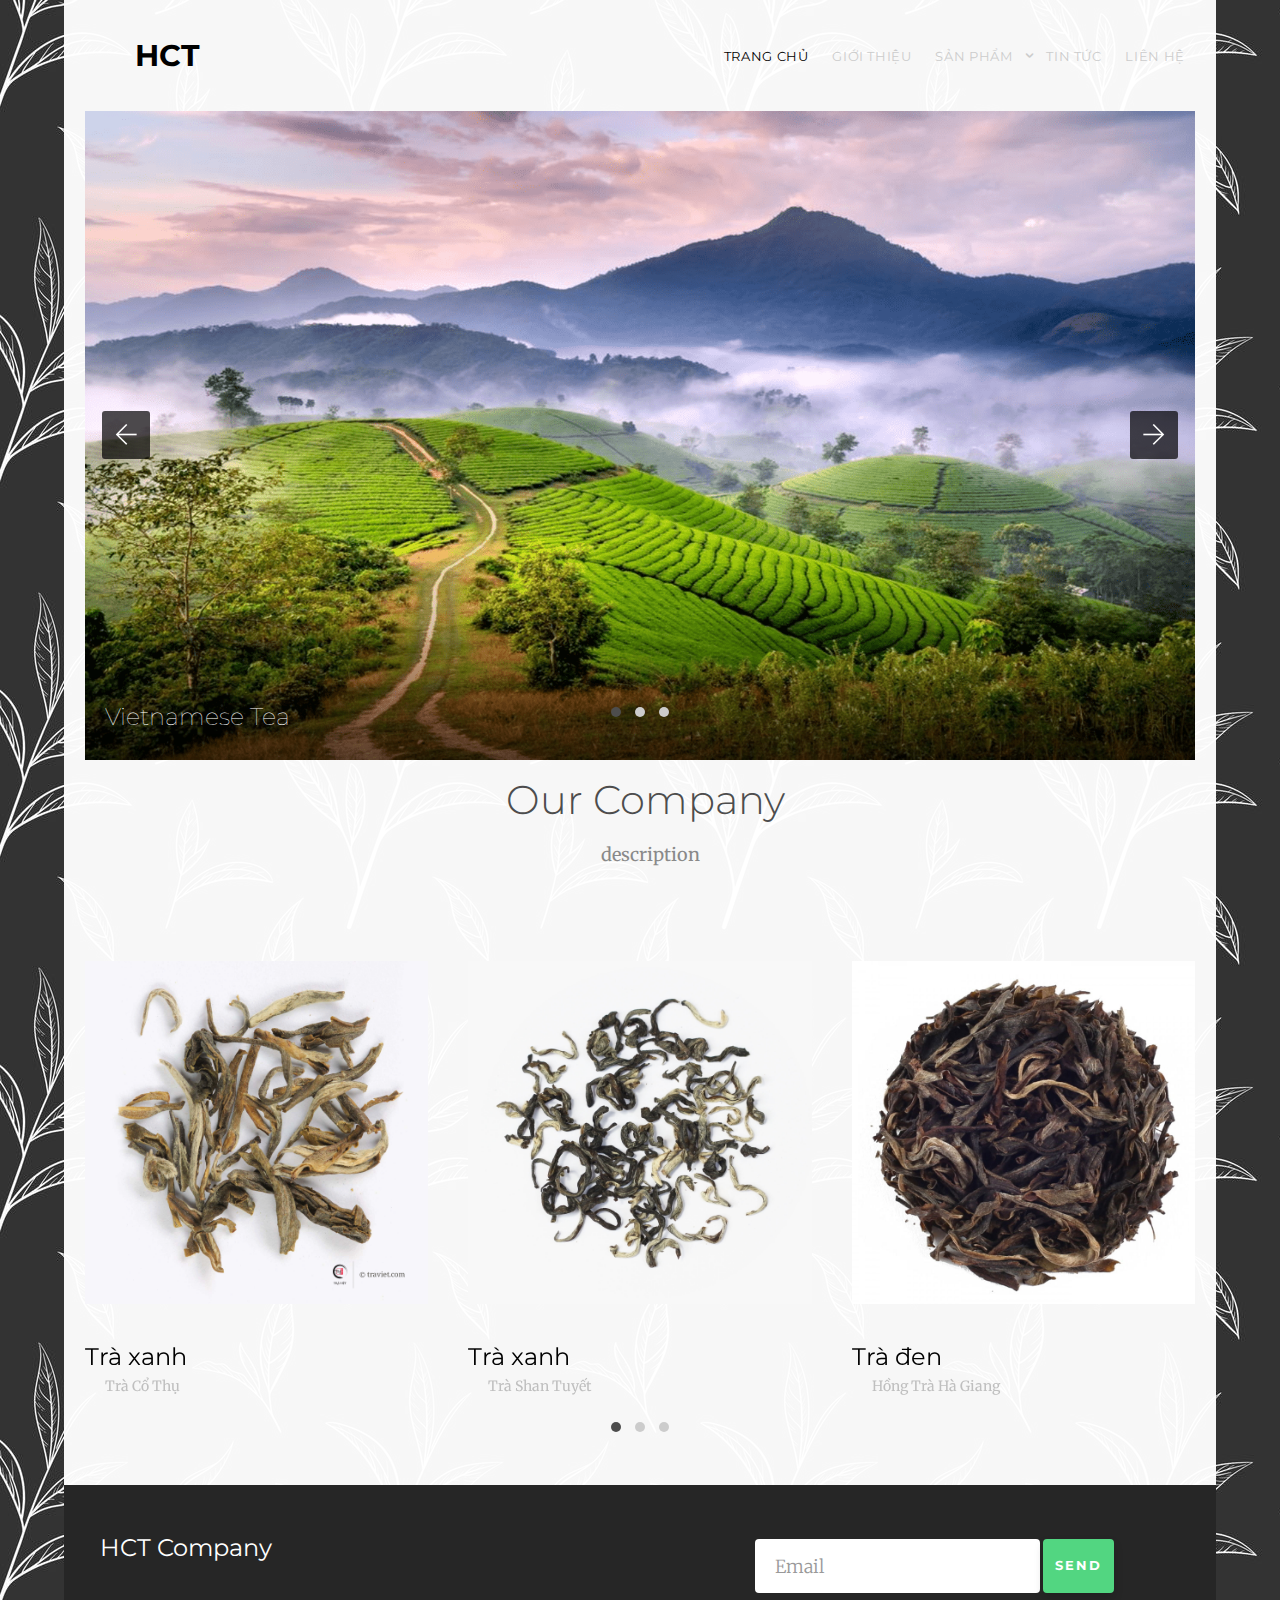
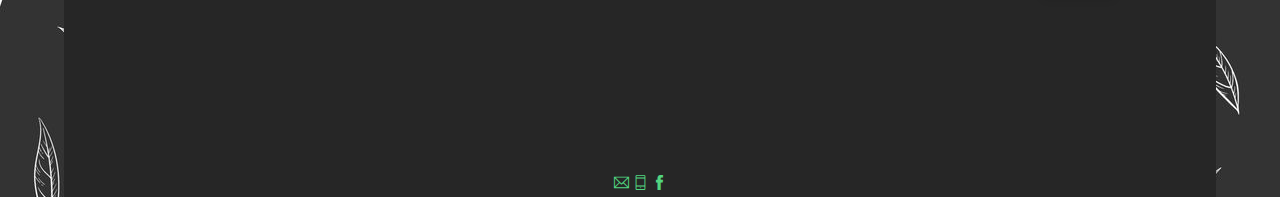
<file: index.html>
<!DOCTYPE HTML>
<html>
	<head>
		<meta charset="utf-8">
		<meta http-equiv="X-UA-Compatible" content="IE=edge">
		<title> HCT Company &mdash; Vietnamese Fresh Tea </title>
		<link rel="icon" type="image/x-icon" href="./images/Logo/Logo.jpg">
		<meta name="viewport" content="width=device-width, initial-scale=1.0">

		<link href="https://fonts.googleapis.com/css?family=Merriweather:300,400|Montserrat:400,700" rel="stylesheet">
	
		<!-- Animate.css -->
		<link rel="stylesheet" href="css/animate.css">
		<!-- Icomoon Icon Fonts-->
		<link rel="stylesheet" href="css/icomoon.css">
		<!-- Themify Icons-->
		<link rel="stylesheet" href="css/themify-icons.css">
		<!-- Bootstrap  -->
		<link rel="stylesheet" href="css/bootstrap.css">

		<!-- Owl Carousel  -->
		<link rel="stylesheet" href="css/owl.carousel.min.css">
		<link rel="stylesheet" href="css/owl.theme.default.min.css">

		<!-- Theme style  -->
		<link rel="stylesheet" href="css/style.css">

		<!-- Modernizr JS -->
		<script src="js/modernizr-2.6.2.min.js"></script>
	
	</head>

	<body>
		
	<div class="gtco-loader"></div>
	
	<div id="page">

		<nav class="gtco-nav" role="navigation">
			<div class="gtco-container">
				<!-- Nội dung trên menu -->
				<div class="row">
					<!-- Logo -->
					<div class="col-sm-2 col-xs-12">
						<div id="gtco-logo">
							<a href="index.html"> HCT </a>
						</div>
					</div>
					<!-- Menu -->
					<div class="col-xs-10 text-right menu-1">
						<ul>
							<li class="active">
								<a href="index.html"> Trang chủ </a>
							</li>
							<li>
								<a href="about.html"> Giới thiệu </a>
							</li>
							<li class="has-dropdown">
								<a href="services.html"> Sản phẩm </a>
								<ul class="dropdown">
									<li><a href="#"> Trà Đen </a> </li>
									<li><a href="#"> Trà Xanh </a> </li>
									<li><a href="#"> Bạch Trà </a> </li>
									<li><a href="#"> Trà Vàng </a> </li>
									<li><a href="#"> Trà Ô Long </a> </li>
								</ul>
							</li>

							<li>
								<a href="portfolio.html"> Tin tức </a>
							</li>

							<li>
								<a href="contact.html"> Liên hệ </a>
							</li>
							
						</ul>
					</div>
				</div>
				
			</div>
		</nav>

		<!-- Slider -->
		<div class="gtco-container">
			<div class="row">
				<div class="col-md-12">
					<div class="owl-carousel owl-carousel-fullwidth">
						<div class="item">
							<a href="#">
								<img src="images/Slider/slider_1.png" alt="">
								<div class="slider-copy">
									<h2> Vietnamese Tea </h2>
								</div>
							</a>
						</div>
						<div class="item">
							<a href="#">
								<img src="images/Slider/slider_2.png" alt="">
								<div class="slider-copy">
									<h2> Vietnamese Tea </h2>
								</div>
							</a>
						</div>
						<div class="item">
							<a href="#">
								<img src="images/Slider/slider_3.png" alt="">
								<div class="slider-copy">
									<h2> Vietnamese Tea </h2>
								</div>
							</a>
						</div>
					</div>
				</div>
			</div>
		</div>

		<!-- Giới thiệu chung -->
		<div class="gtco-section">
			<div class="gtco-container">
				<div class="row">
					<div class="col-md-8 col-md-offset-2 gtco-heading text-center">
						<h2> Our Company </h2>
						<p> description </p>
					</div>
				</div>

				<!-- Thanh trượt -->
				<div class="row">

					<div class="col-md-12">
						<div class="owl-carousel owl-carousel-carousel">
							<div class="item">
								<div class="gtco-item">
									<a href="#"><img src="images/Nổi bật/img_1.jpg" alt="" class="img-responsive"></a>
									<h2><a href="#"> Trà xanh </h2></a>
									<p class="role"> Trà Cổ Thụ </p>
								</div>
							</div>
							<div class="item">
								<div class="gtco-item">
									<a href="#"><img src="images/Nổi bật/img_2.jpg" alt="" class="img-responsive"></a>
									<h2><a href="#"> Trà xanh </h2></a>
									<p class="role"> Trà Shan Tuyết </p>
								</div>
							</div>
							<div class="item">
								<div class="gtco-item">
									<a href="#"><img src="images/Nổi bật/img_3.jpg" alt="" class="img-responsive"></a>
									<h2><a href="#"> Trà đen </h2></a>
									<p class="role"> Hồng Trà Hà Giang </p>
								</div>
							</div>

							<div class="item">
								<div class="gtco-item">
									<a href="#"><img src="images/Nổi bật/img_4.jpg" alt="" class="img-responsive"></a>
									<h2><a href="#"> Trà đen </h2></a>
									<p class="role"> Trà Phổ Nhĩ </p>
								</div>
							</div>
							<div class="item">
								<div class="gtco-item">
									<a href="#"><img src="images/Nổi bật/img_5.jpg" alt="" class="img-responsive"></a>
									<h2><a href="#"> Trà Ô Long </h2></a>
									<p class="role"> Trà Ô Long </p>
								</div>
							</div>
							<div class="item">
								<div class="gtco-item">
									<a href="#"><img src="images/Nổi bật/img_6.jpg" alt="" class="img-responsive"></a>
									<h2><a href="#"> Trà Ô Long </h2></a>
									<p class="role"> Trà Thiết Quan Âm </p>
								</div>
							</div>

							<div class="item">
								<div class="gtco-item">
									<a href="#"><img src="images/Nổi bật/img_7.png" alt="" class="img-responsive"></a>
									<h2><a href="#"> Bạch Trà </h2></a>
									<p class="role"> Bạch Trà Shan Tuyết </p>
								</div>
							</div>
							<div class="item">
								<div class="gtco-item">
									<a href="#"><img src="images/Nổi bật/img_8.jpg" alt="" class="img-responsive"></a>
									<h2><a href="#"> Trà Ô Long </h2></a>
									<p class="role"> Trà Ô Long Nhân Sâm </p>
								</div>
							</div>
							<div class="item">
								<div class="gtco-item">
									<a href="#"><img src="images/Nổi bật/img_9.jpg" alt="" class="img-responsive"></a>
									<h2><a href="#"> Trà Xanh </h2></a>
									<p class="role"> Trà Thái Nguyên </p>
								</div>
							</div>
						</div>
					</div>
					
				</div>
			</div>
		</div>
		<!-- END Work -->

		<!-- Footer -->
		<footer id="gtco-footer" class="gtco-section" role="contentinfo">
			<div class="gtco-container">
				<div class="row row-pb-md">
					<div class="col-md-4 gtco-widget gtco-footer-paragraph" style="width: 50%;padding-left: 30px;">
						<h3> HCT Company </h3>
						<div id="map">
							<iframe src="https://www.google.com/maps/embed?pb=!1m18!1m12!1m3!1d31012.220011166137!2d104.96360603510271!3d22.661819324893514!2m3!1f0!2f0!3f0!3m2!1i1024!2i768!4f13.1!3m3!1m2!1s0x36cc7e2c75f42989%3A0x75766dc10472439c!2zdHQuIFbhu4sgWHV5w6puLCBUcC4gSMOgIEdpYW5nLCBIw6AgR2lhbmcsIFZp4buHdCBOYW0!5e0!3m2!1svi!2s!4v1694591711760!5m2!1svi!2s"  style="border:0;" allowfullscreen="" loading="lazy" referrerpolicy="no-referrer-when-downgrade"></iframe>
						</div>
						
					</div>
					
					<div class="col-md-4 gtco-footer-subscribe">
						<form class="form-inline">
						  <div class="form-group">
						    <label class="sr-only" for="exampleInputEmail3">Email address</label>
						    <input type="email" class="form-control" id="" placeholder="Email">
						  </div>
						  <button type="submit" class="btn btn-primary">Send</button>
						</form>
					</div>
				</div>
				<div class="row">
					<div class="social">
						<a href="mailto:nhhieu@gmail.com"><i class="ti-email"></i></a>
						<a href="tel:0983088069"><i class="ti-mobile"></i></a>
						<a href="#"><i class="ti-facebook"></i></a>
					</div>
				</div>
			</div>

		</footer>
		<!-- END footer -->

	</div>

	<!-- Dấu cuộn trang -->
	<div class="gototop js-top">
		<a href="#" class="js-gotop"><i class="icon-arrow-up"></i></a>
	</div>
	
	<!-- jQuery -->
	<script src="js/jquery.min.js"></script>
	<!-- jQuery Easing -->
	<script src="js/jquery.easing.1.3.js"></script>
	<!-- Bootstrap -->
	<script src="js/bootstrap.min.js"></script>
	<!-- Waypoints -->
	<script src="js/jquery.waypoints.min.js"></script>
	<!-- Carousel -->
	<script src="js/owl.carousel.min.js"></script>

	<!-- Main -->
	<script src="js/main.js"></script>

	</body>
</html>
</file>
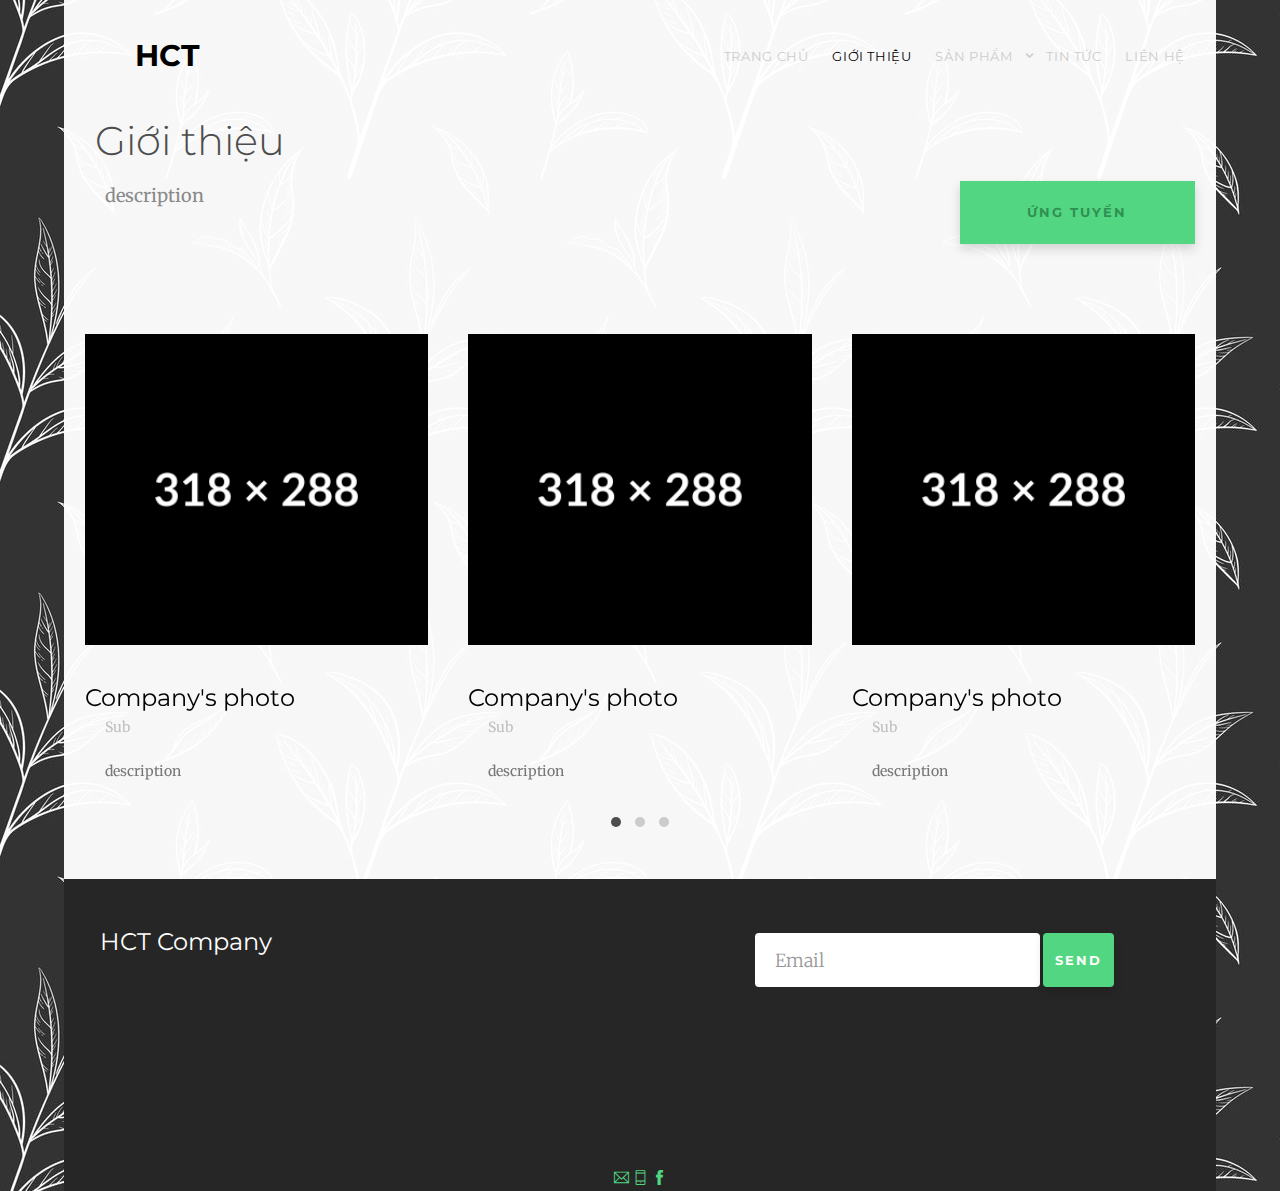
<file: about.html>
<!DOCTYPE HTML>
<html>
	<head>
		<meta charset="utf-8">
		<meta http-equiv="X-UA-Compatible" content="IE=edge">
		<title> HCT Company &mdash; Vietnamese Fresh Tea </title>
		<link rel="icon" type="image/x-icon" href="./images/Logo/Logo.jpg">
		<meta name="viewport" content="width=device-width, initial-scale=1.0">

		<link href="https://fonts.googleapis.com/css?family=Merriweather:300,400|Montserrat:400,700" rel="stylesheet">
	
		<!-- Animate.css -->
		<link rel="stylesheet" href="css/animate.css">
		<!-- Icomoon Icon Fonts-->
		<link rel="stylesheet" href="css/icomoon.css">
		<!-- Themify Icons-->
		<link rel="stylesheet" href="css/themify-icons.css">
		<!-- Bootstrap  -->
		<link rel="stylesheet" href="css/bootstrap.css">

		<!-- Owl Carousel  -->
		<link rel="stylesheet" href="css/owl.carousel.min.css">
		<link rel="stylesheet" href="css/owl.theme.default.min.css">

		<!-- Theme style  -->
		<link rel="stylesheet" href="css/style.css">

		<!-- Modernizr JS -->
		<script src="js/modernizr-2.6.2.min.js"></script>
	
	</head>

	
	<body>	
	
	<div class="gtco-loader"></div>
	
	<div id="page">

		<nav class="gtco-nav" role="navigation">
			<div class="gtco-container">
				<!-- Nội dung trên menu -->
				<div class="row">
					<!-- Logo -->
					<div class="col-sm-2 col-xs-12">
						<div id="gtco-logo">
							<a href="index.html"> HCT </a>
						</div>
					</div>
					<!-- Menu -->
					<div class="col-xs-10 text-right menu-1">
						<ul>
							<li>
								<a href="index.html"> Trang chủ </a>
							</li>
							<li class="active">
								<a href="about.html"> Giới thiệu </a>
							</li>
							<li class="has-dropdown">
								<a href="services.html"> Sản phẩm </a>
								<ul class="dropdown">
									<li><a href="#"> Chè đen  </a> </li>
									<li><a href="#"> Chè xanh </a> </li>
									<li><a href="#"> Bạch trà </a> </li>
									<li><a href="#"> Chè vàng </a> </li>
									<li><a href="#"> Phổ nhĩ </a> </li>
								</ul>
							</li>

							<li>
								<a href="portfolio.html"> Tin tức </a>
							</li>

							<li>
								<a href="contact.html"> Liên hệ </a>
							</li>
							
						</ul>
					</div>
				</div>
				
			</div>
		</nav>

		<!-- Giới thiệu -->
		<div class="gtco-section">
			<div class="gtco-container">
				<div class="row gtco-heading">
					<div class="col-md-7 text-left">
						<h2> Giới thiệu </h2>
						<p> description</p>
					</div>
					<!-- Nút ứng tuyển -->
					<div class="col-md-3 col-md-push-2 text-center">
						<p class="mt-md"><a href="#" class="btn btn-special btn-block"> Ứng tuyển </a></p>
					</div>
				</div>

				<!-- Ảnh giới thiệu về công ty -->
				<div class="row">

					<div class="col-md-12">
						<div class="owl-carousel owl-carousel-carousel">
							<div class="item">
								<div class="gtco-staff">
									<img src="images/Company/png.png" alt="" class="img-responsive">
									<h2> Company's photo</h2>
									<p class="role"> Sub </p>
									<p> description</p>
								</div>
							</div>

							<div class="item">
								<div class="gtco-staff">
									<img src="images/Company/png.png" alt="" class="img-responsive">
									<h2> Company's photo</h2>
									<p class="role"> Sub </p>
									<p> description</p>
								</div>
							</div>

							<div class="item">
								<div class="gtco-staff">
									<img src="images/Company/png.png" alt="" class="img-responsive">
									<h2> Company's photo</h2>
									<p class="role"> Sub </p>
									<p> description</p>
								</div>
							</div>

							<div class="item">
								<div class="gtco-staff">
									<img src="images/Company/png.png" alt="" class="img-responsive">
									<h2> Company's photo</h2>
									<p class="role"> Sub </p>
									<p> description</p>										
								</div>
							</div>

							<div class="item">
								<div class="gtco-staff">
									<img src="images/Company/png.png" alt="" class="img-responsive">
									<h2> Company's photo</h2>
									<p class="role"> Sub </p>
									<p> description</p>									
								</div>
							</div>

							<div class="item">
								<div class="gtco-staff">
									<img src="images/Company/png.png" alt="" class="img-responsive">
									<h2> Company's photo</h2>
									<p class="role"> Sub </p>
									<p> description</p>
								</div>
							</div>
							<div class="item">
								<div class="gtco-staff">
									<img src="images/Company/png.png" alt="" class="img-responsive">
									<h2> Company's photo</h2>
									<p class="role"> Sub </p>
									<p> description</p>
								</div>
							</div>
							<div class="item">
								<div class="gtco-staff">
									<img src="images/Company/png.png" alt="" class="img-responsive">
									<h2> Company's photo</h2>
									<p class="role"> Sub </p>
									<p> description</p>
								</div>
							</div>
							<div class="item">
								<div class="gtco-staff">
									<img src="images/Company/png.png" alt="" class="img-responsive">
									<h2> Company's photo</h2>
									<p class="role"> Sub </p>
									<p> description</p>
								</div>
							</div>
						</div>
					</div>
					
				</div>
			</div>
		</div>
		<!-- END .gtco-services -->

		<!-- Footer -->
		<footer id="gtco-footer" class="gtco-section" role="contentinfo">
			<div class="gtco-container">
				<div class="row row-pb-md">
					<div class="col-md-4 gtco-widget gtco-footer-paragraph" style="width: 50%;padding-left: 30px;">
						<h3> HCT Company </h3>
						<div id="map">
							<iframe src="https://www.google.com/maps/embed?pb=!1m18!1m12!1m3!1d31012.220011166137!2d104.96360603510271!3d22.661819324893514!2m3!1f0!2f0!3f0!3m2!1i1024!2i768!4f13.1!3m3!1m2!1s0x36cc7e2c75f42989%3A0x75766dc10472439c!2zdHQuIFbhu4sgWHV5w6puLCBUcC4gSMOgIEdpYW5nLCBIw6AgR2lhbmcsIFZp4buHdCBOYW0!5e0!3m2!1svi!2s!4v1694591711760!5m2!1svi!2s"  style="border:0;" allowfullscreen="" loading="lazy" referrerpolicy="no-referrer-when-downgrade"></iframe>
						</div>
						
					</div>
					
					<div class="col-md-4 gtco-footer-subscribe">
						<form class="form-inline">
						  <div class="form-group">
						    <label class="sr-only" for="exampleInputEmail3">Email address</label>
						    <input type="email" class="form-control" id="" placeholder="Email">
						  </div>
						  <button type="submit" class="btn btn-primary">Send</button>
						</form>
					</div>
				</div>
				<div class="row">
					<div class="social">
						<a href="mailto:nhhieu@gmail.com"><i class="ti-email"></i></a>
						<a href="tel:0983088069"><i class="ti-mobile"></i></a>
						<a href="#"><i class="ti-facebook"></i></a>
					</div>
				</div>
			</div>

		</footer>
		<!-- END footer -->

	</div>

	<!-- Dấu cuộn trang -->
	<div class="gototop js-top">
		<a href="#" class="js-gotop"><i class="icon-arrow-up"></i></a>
	</div>
	
	<!-- jQuery -->
	<script src="js/jquery.min.js"></script>
	<!-- jQuery Easing -->
	<script src="js/jquery.easing.1.3.js"></script>
	<!-- Bootstrap -->
	<script src="js/bootstrap.min.js"></script>
	<!-- Waypoints -->
	<script src="js/jquery.waypoints.min.js"></script>
	<!-- Carousel -->
	<script src="js/owl.carousel.min.js"></script>

	<!-- Main -->
	<script src="js/main.js"></script>

	</body>
</html>
</file>
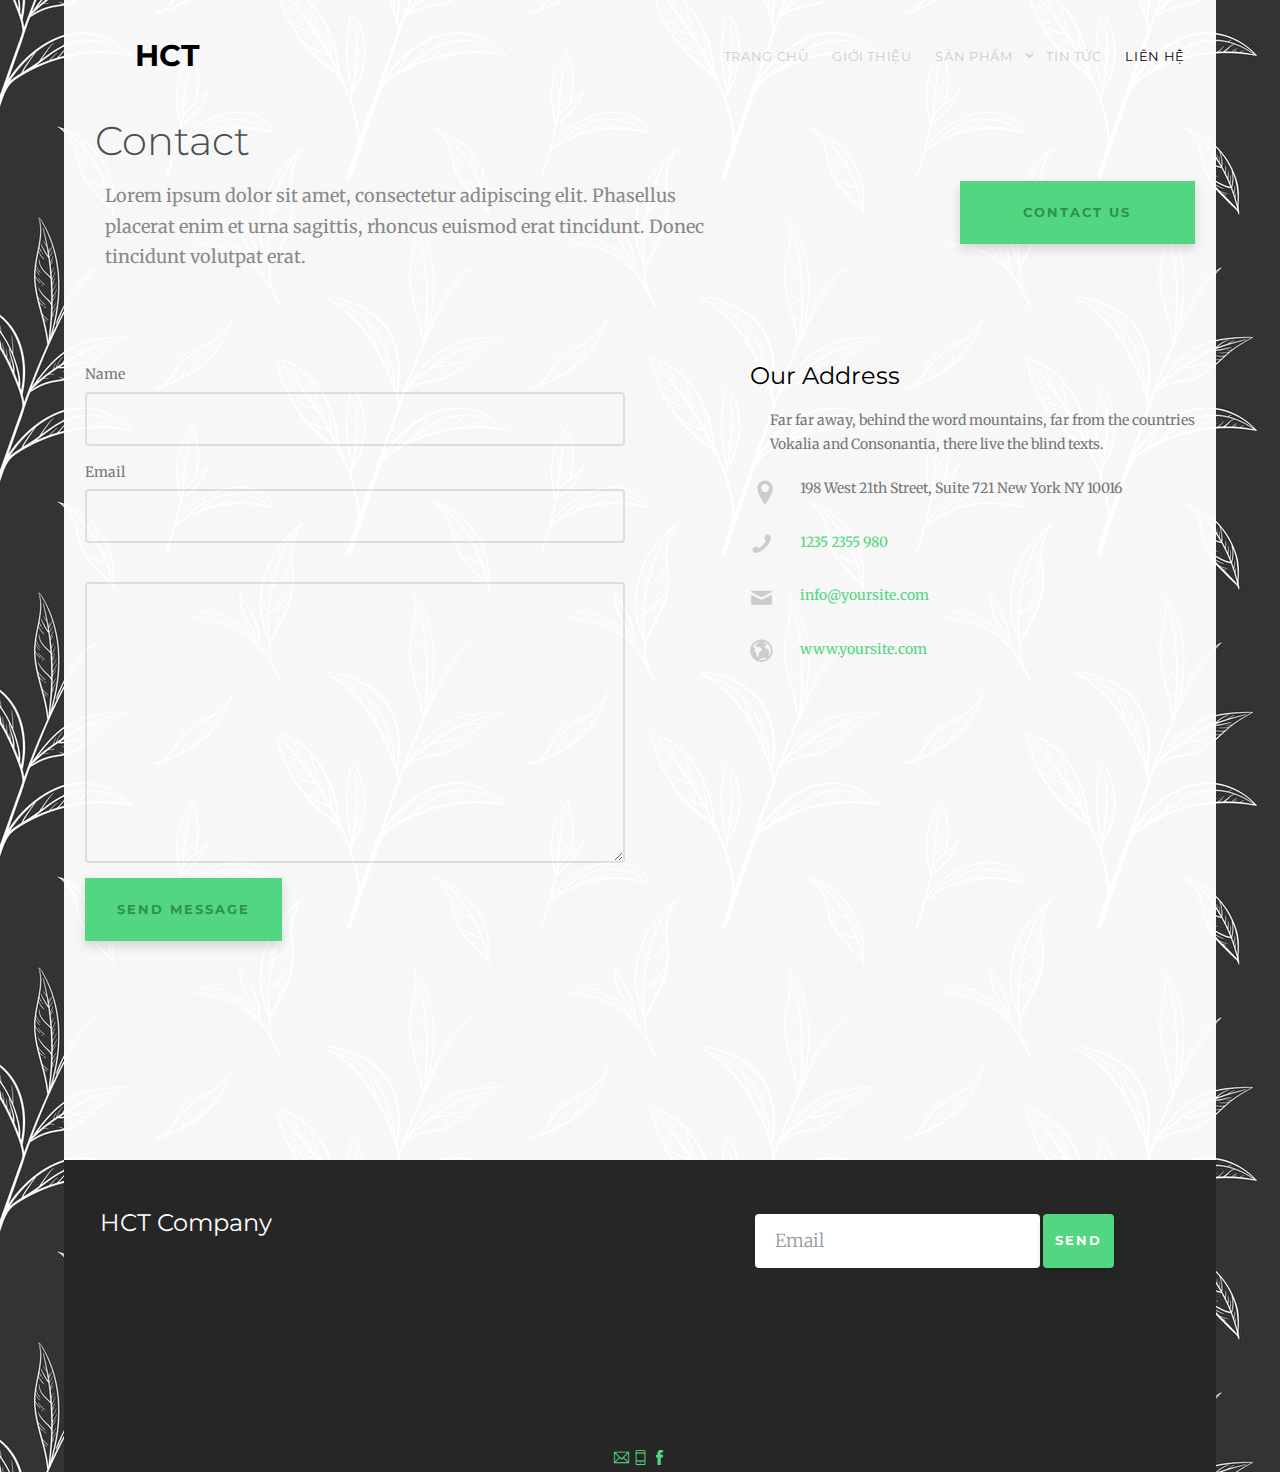
<file: contact.html>
<!DOCTYPE HTML>
<html>
	<head>
		<meta charset="utf-8">
		<meta http-equiv="X-UA-Compatible" content="IE=edge">
		<title> HCT Company &mdash; Vietnamese Fresh Tea </title>
		<link rel="icon" type="image/x-icon" href="./images/Logo/Logo.jpg">
		<meta name="viewport" content="width=device-width, initial-scale=1.0">

		<link href="https://fonts.googleapis.com/css?family=Merriweather:300,400|Montserrat:400,700" rel="stylesheet">
	
		<!-- Animate.css -->
		<link rel="stylesheet" href="css/animate.css">
		<!-- Icomoon Icon Fonts-->
		<link rel="stylesheet" href="css/icomoon.css">
		<!-- Themify Icons-->
		<link rel="stylesheet" href="css/themify-icons.css">
		<!-- Bootstrap  -->
		<link rel="stylesheet" href="css/bootstrap.css">

		<!-- Owl Carousel  -->
		<link rel="stylesheet" href="css/owl.carousel.min.css">
		<link rel="stylesheet" href="css/owl.theme.default.min.css">

		<!-- Theme style  -->
		<link rel="stylesheet" href="css/style.css">

		<!-- Modernizr JS -->
		<script src="js/modernizr-2.6.2.min.js"></script>
	
	</head>


	<body>
		
	<div class="gtco-loader"></div>
	
	<div id="page">

		<nav class="gtco-nav" role="navigation">
			<div class="gtco-container">
				<!-- Nội dung trên menu -->
				<div class="row">
					<!-- Logo -->
					<div class="col-sm-2 col-xs-12">
						<div id="gtco-logo">
							<a href="index.html"> HCT </a>
						</div>
					</div>
					<!-- Menu -->
					<div class="col-xs-10 text-right menu-1">
						<ul>
							<li>
								<a href="index.html"> Trang chủ </a>
							</li>
							<li>
								<a href="about.html"> Giới thiệu </a>
							</li>
							<li class="has-dropdown">
								<a href="services.html"> Sản phẩm </a>
								<ul class="dropdown">
									<li><a href="#"> Chè đen  </a> </li>
									<li><a href="#"> Chè xanh </a> </li>
									<li><a href="#"> Bạch trà </a> </li>
									<li><a href="#"> Chè vàng </a> </li>
									<li><a href="#"> Phổ nhĩ </a> </li>
								</ul>
							</li>

							<li>
								<a href="portfolio.html"> Tin tức </a>
								<!-- <ul class="dropdown"> 
									<li><a href="#">HTML5</a></li>
									<li><a href="#">CSS3</a></li>
									<li><a href="#">Sass</a></li>
									<li><a href="#">jQuery</a></li>
								</ul> -->
							</li>

							<li class="active">
								<a href="contact.html"> Liên hệ </a>
							</li>
							
						</ul>
					</div>
				</div>
				
			</div>
		</nav>

		<div class="gtco-section">
			<div class="gtco-container">
				<div class="row gtco-heading">
					<div class="col-md-7 text-left">
						<h2>Contact</h2>
						<p>Lorem ipsum dolor sit amet, consectetur adipiscing elit. Phasellus placerat enim et urna sagittis, rhoncus euismod erat tincidunt. Donec tincidunt volutpat erat.</p>
					</div>
					<div class="col-md-3 col-md-push-2 text-center">
						<p class="mt-md"><a href="#" class="btn btn-special btn-block">Contact us</a></p>
					</div>
				</div>
				<div class="row">
					<div class="col-md-6">
						<form action="#">
							<div class="form-group">
								<label for="name">Name</label>
								<input type="text" class="form-control" id="name">
							</div>
							<div class="form-group">
								<label for="name">Email</label>
								<input type="text" class="form-control" id="email">
							</div>
							<div class="form-group">
								<label for="message"></label>
								<textarea name="" id="message" cols="30" rows="10" class="form-control"></textarea>
							</div>
							<div class="form-group">
								<input type="submit" class="btn btn btn-special" value="Send Message">
							</div>
						</form>
					</div>
					<div class="col-md-5 col-md-push-1">
						<div class="gtco-contact-info">
							<h3>Our Address</h3>
							<p>Far far away, behind the word mountains, far from the countries Vokalia and Consonantia, there live the blind texts.</p>
							<ul >
								<li class="address">198 West 21th Street, Suite 721 New York NY 10016</li>
								<li class="phone"><a href="tel://1234567890">1235 2355 980</a></li>
								<li class="email"><a href="#">info@yoursite.com</a></li>
								<li class="url"><a href="#">www.yoursite.com</a></li>
							</ul>
						</div>
					</div>
				</div>
			</div>
		</div>
		<!-- END Contact -->

		<div id="map">

		</div>
		
		<!-- Footer -->
		<footer id="gtco-footer" class="gtco-section" role="contentinfo">
			<div class="gtco-container">
				<div class="row row-pb-md">
					<div class="col-md-4 gtco-widget gtco-footer-paragraph" style="width: 50%;padding-left: 30px;">
						<h3> HCT Company </h3>
						<div id="map">
							<iframe src="https://www.google.com/maps/embed?pb=!1m18!1m12!1m3!1d31012.220011166137!2d104.96360603510271!3d22.661819324893514!2m3!1f0!2f0!3f0!3m2!1i1024!2i768!4f13.1!3m3!1m2!1s0x36cc7e2c75f42989%3A0x75766dc10472439c!2zdHQuIFbhu4sgWHV5w6puLCBUcC4gSMOgIEdpYW5nLCBIw6AgR2lhbmcsIFZp4buHdCBOYW0!5e0!3m2!1svi!2s!4v1694591711760!5m2!1svi!2s"  style="border:0;" allowfullscreen="" loading="lazy" referrerpolicy="no-referrer-when-downgrade"></iframe>
						</div>
						
					</div>
					
					<div class="col-md-4 gtco-footer-subscribe">
						<form class="form-inline">
						  <div class="form-group">
						    <label class="sr-only" for="exampleInputEmail3">Email address</label>
						    <input type="email" class="form-control" id="" placeholder="Email">
						  </div>
						  <button type="submit" class="btn btn-primary">Send</button>
						</form>
					</div>
				</div>
				<div class="row">
					<div class="social">
						<a href="mailto:nhhieu@gmail.com"><i class="ti-email"></i></a>
						<a href="tel:0983088069"><i class="ti-mobile"></i></a>
						<a href="#"><i class="ti-facebook"></i></a>
					</div>
				</div>
			</div>

		</footer>
		<!-- END footer -->

	</div>

	<!-- Dấu cuộn trang -->
	<div class="gototop js-top">
		<a href="#" class="js-gotop"><i class="icon-arrow-up"></i></a>
	</div>
	
	<!-- jQuery -->
	<script src="js/jquery.min.js"></script>
	<!-- jQuery Easing -->
	<script src="js/jquery.easing.1.3.js"></script>
	<!-- Bootstrap -->
	<script src="js/bootstrap.min.js"></script>
	<!-- Waypoints -->
	<script src="js/jquery.waypoints.min.js"></script>
	<!-- Carousel -->
	<script src="js/owl.carousel.min.js"></script>

	<!-- Main -->
	<script src="js/main.js"></script>

	</body>
</html>
</file>
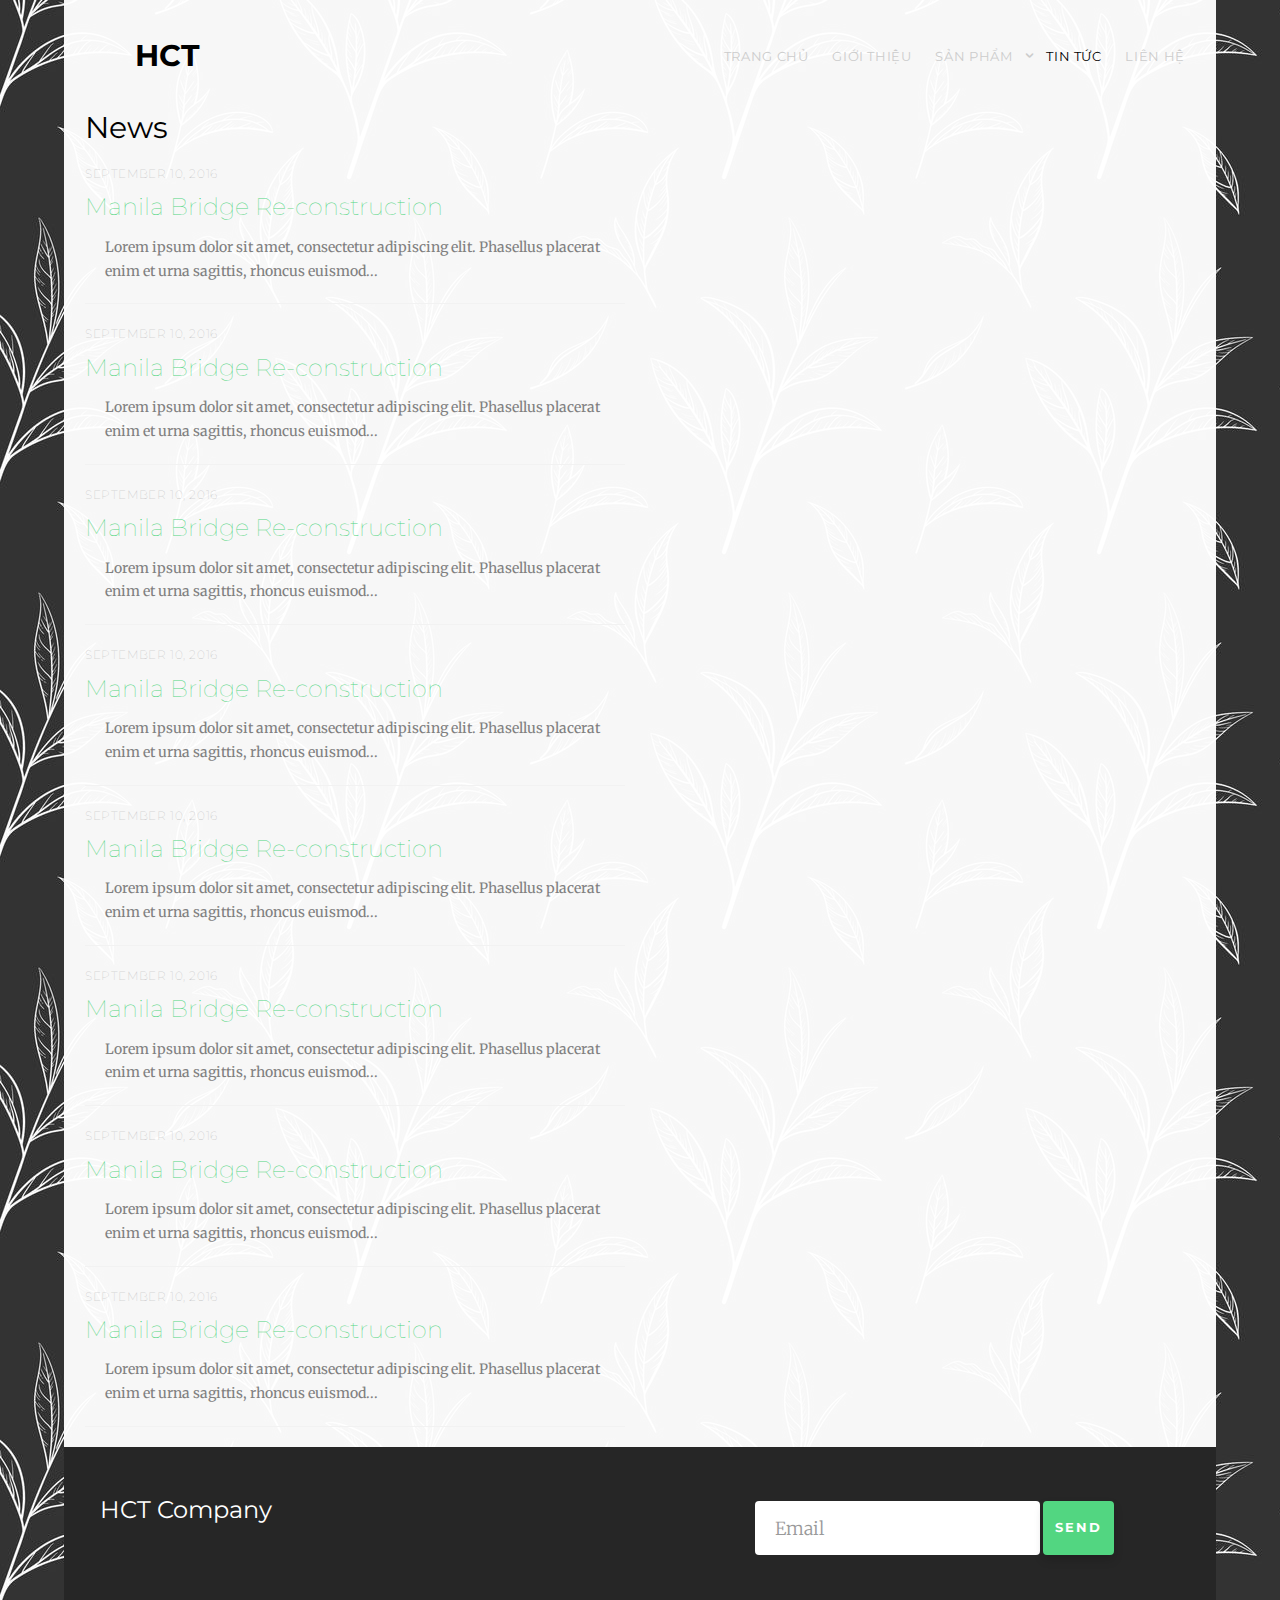
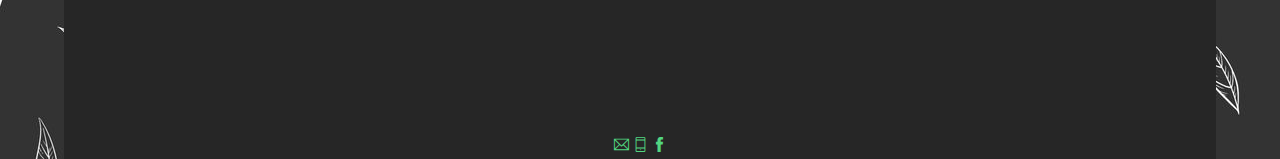
<file: portfolio.html>
<!DOCTYPE HTML>
<html>
	<head>
		<meta charset="utf-8">
		<meta http-equiv="X-UA-Compatible" content="IE=edge">
		<title> HCT Company &mdash; Vietnamese Fresh Tea </title>
		<link rel="icon" type="image/x-icon" href="./images/Logo/Logo.jpg">
		<meta name="viewport" content="width=device-width, initial-scale=1.0">

		<link href="https://fonts.googleapis.com/css?family=Merriweather:300,400|Montserrat:400,700" rel="stylesheet">
	
		<!-- Animate.css -->
		<link rel="stylesheet" href="css/animate.css">
		<!-- Icomoon Icon Fonts-->
		<link rel="stylesheet" href="css/icomoon.css">
		<!-- Themify Icons-->
		<link rel="stylesheet" href="css/themify-icons.css">
		<!-- Bootstrap  -->
		<link rel="stylesheet" href="css/bootstrap.css">

		<!-- Owl Carousel  -->
		<link rel="stylesheet" href="css/owl.carousel.min.css">
		<link rel="stylesheet" href="css/owl.theme.default.min.css">

		<!-- Theme style  -->
		<link rel="stylesheet" href="css/style.css">

		<!-- Modernizr JS -->
		<script src="js/modernizr-2.6.2.min.js"></script>
	
	</head>

	<body>
		
	<div class="gtco-loader"></div>
	
	<div id="page">

		<nav class="gtco-nav" role="navigation">
			<div class="gtco-container">
				<!-- Nội dung trên menu -->
				<div class="row">
					<!-- Logo -->
					<div class="col-sm-2 col-xs-12">
						<div id="gtco-logo">
							<a href="index.html"> HCT </a>
						</div>
					</div>
					<!-- Menu -->
					<div class="col-xs-10 text-right menu-1">
						<ul>
							<li>
								<a href="index.html"> Trang chủ </a>
							</li>
							<li>
								<a href="about.html"> Giới thiệu </a>
							</li>
							<li class="has-dropdown">
								<a href="services.html"> Sản phẩm </a>
								<ul class="dropdown">
									<li><a href="#"> Chè đen  </a> </li>
									<li><a href="#"> Chè xanh </a> </li>
									<li><a href="#"> Bạch trà </a> </li>
									<li><a href="#"> Chè vàng </a> </li>
									<li><a href="#"> Phổ nhĩ </a> </li>
								</ul>
							</li>

							<li class="active">
								<a href="portfolio.html"> Tin tức </a>
								<!-- <ul class="dropdown"> 
									<li><a href="#">HTML5</a></li>
									<li><a href="#">CSS3</a></li>
									<li><a href="#">Sass</a></li>
									<li><a href="#">jQuery</a></li>
								</ul> -->
							</li>

							<li>
								<a href="contact.html"> Liên hệ </a>
							</li>
							
						</ul>
					</div>
				</div>
				
			</div>
		</nav>

		<!-- News -->
		<div class="gtco-section">
			<div class="gtco-container">
				<div class="row">
					<div class="col-md-6 gtco-news">
						<h2>News</h2>	
						<ul>
							<li>
								<a href="#">
									<span class="post-date">September 10, 2016</span>
									<h3>Manila Bridge Re-construction</h3>
									<p>Lorem ipsum dolor sit amet, consectetur adipiscing elit. Phasellus placerat enim et urna sagittis, rhoncus euismod...</p>
								</a>
							</li>

							<li>
								<a href="#">
									<span class="post-date">September 10, 2016</span>
									<h3>Manila Bridge Re-construction</h3>
									<p>Lorem ipsum dolor sit amet, consectetur adipiscing elit. Phasellus placerat enim et urna sagittis, rhoncus euismod...</p>
								</a>
							</li>

							<li>
								<a href="#">
									<span class="post-date">September 10, 2016</span>
									<h3>Manila Bridge Re-construction</h3>
									<p>Lorem ipsum dolor sit amet, consectetur adipiscing elit. Phasellus placerat enim et urna sagittis, rhoncus euismod...</p>
								</a>
							</li>

							<li>
								<a href="#">
									<span class="post-date">September 10, 2016</span>
									<h3>Manila Bridge Re-construction</h3>
									<p>Lorem ipsum dolor sit amet, consectetur adipiscing elit. Phasellus placerat enim et urna sagittis, rhoncus euismod...</p>
								</a>
							</li>

							<li>
								<a href="#">
									<span class="post-date">September 10, 2016</span>
									<h3>Manila Bridge Re-construction</h3>
									<p>Lorem ipsum dolor sit amet, consectetur adipiscing elit. Phasellus placerat enim et urna sagittis, rhoncus euismod...</p>
								</a>
							</li>

							<li>
								<a href="#">
									<span class="post-date">September 10, 2016</span>
									<h3>Manila Bridge Re-construction</h3>
									<p>Lorem ipsum dolor sit amet, consectetur adipiscing elit. Phasellus placerat enim et urna sagittis, rhoncus euismod...</p>
								</a>
							</li>

							<li>
								<a href="#">
									<span class="post-date">September 10, 2016</span>
									<h3>Manila Bridge Re-construction</h3>
									<p>Lorem ipsum dolor sit amet, consectetur adipiscing elit. Phasellus placerat enim et urna sagittis, rhoncus euismod...</p>
								</a>
							</li>

							<li>
								<a href="#">
									<span class="post-date">September 10, 2016</span>
									<h3>Manila Bridge Re-construction</h3>
									<p>Lorem ipsum dolor sit amet, consectetur adipiscing elit. Phasellus placerat enim et urna sagittis, rhoncus euismod...</p>
								</a>
							</li>

						</ul>

						<!-- <p><a href="#" class="btn btn-sm btn-special">More News</a></p>  -->

					</div>
					<!-- END News -->
				</div>
			</div>
		</div>
	
		<!-- Footer -->
		<footer id="gtco-footer" class="gtco-section" role="contentinfo">
			<div class="gtco-container">
				<div class="row row-pb-md">
					<div class="col-md-4 gtco-widget gtco-footer-paragraph" style="width: 50%;padding-left: 30px;">
						<h3> HCT Company </h3>
						<div id="map">
							<iframe src="https://www.google.com/maps/embed?pb=!1m18!1m12!1m3!1d31012.220011166137!2d104.96360603510271!3d22.661819324893514!2m3!1f0!2f0!3f0!3m2!1i1024!2i768!4f13.1!3m3!1m2!1s0x36cc7e2c75f42989%3A0x75766dc10472439c!2zdHQuIFbhu4sgWHV5w6puLCBUcC4gSMOgIEdpYW5nLCBIw6AgR2lhbmcsIFZp4buHdCBOYW0!5e0!3m2!1svi!2s!4v1694591711760!5m2!1svi!2s"  style="border:0;" allowfullscreen="" loading="lazy" referrerpolicy="no-referrer-when-downgrade"></iframe>
						</div>
						
					</div>
					
					<div class="col-md-4 gtco-footer-subscribe">
						<form class="form-inline">
						  <div class="form-group">
						    <label class="sr-only" for="exampleInputEmail3">Email address</label>
						    <input type="email" class="form-control" id="" placeholder="Email">
						  </div>
						  <button type="submit" class="btn btn-primary">Send</button>
						</form>
					</div>
				</div>
				<div class="row">
					<div class="social">
						<a href="mailto:nhhieu@gmail.com"><i class="ti-email"></i></a>
						<a href="tel:0983088069"><i class="ti-mobile"></i></a>
						<a href="#"><i class="ti-facebook"></i></a>
					</div>
				</div>
			</div>

		</footer>
		<!-- END footer -->

	</div>

	<!-- Dấu cuộn trang -->
	<div class="gototop js-top">
		<a href="#" class="js-gotop"><i class="icon-arrow-up"></i></a>
	</div>
	
	<!-- jQuery -->
	<script src="js/jquery.min.js"></script>
	<!-- jQuery Easing -->
	<script src="js/jquery.easing.1.3.js"></script>
	<!-- Bootstrap -->
	<script src="js/bootstrap.min.js"></script>
	<!-- Waypoints -->
	<script src="js/jquery.waypoints.min.js"></script>
	<!-- Carousel -->
	<script src="js/owl.carousel.min.js"></script>

	<!-- Main -->
	<script src="js/main.js"></script>

	</body>
</html>
</file>
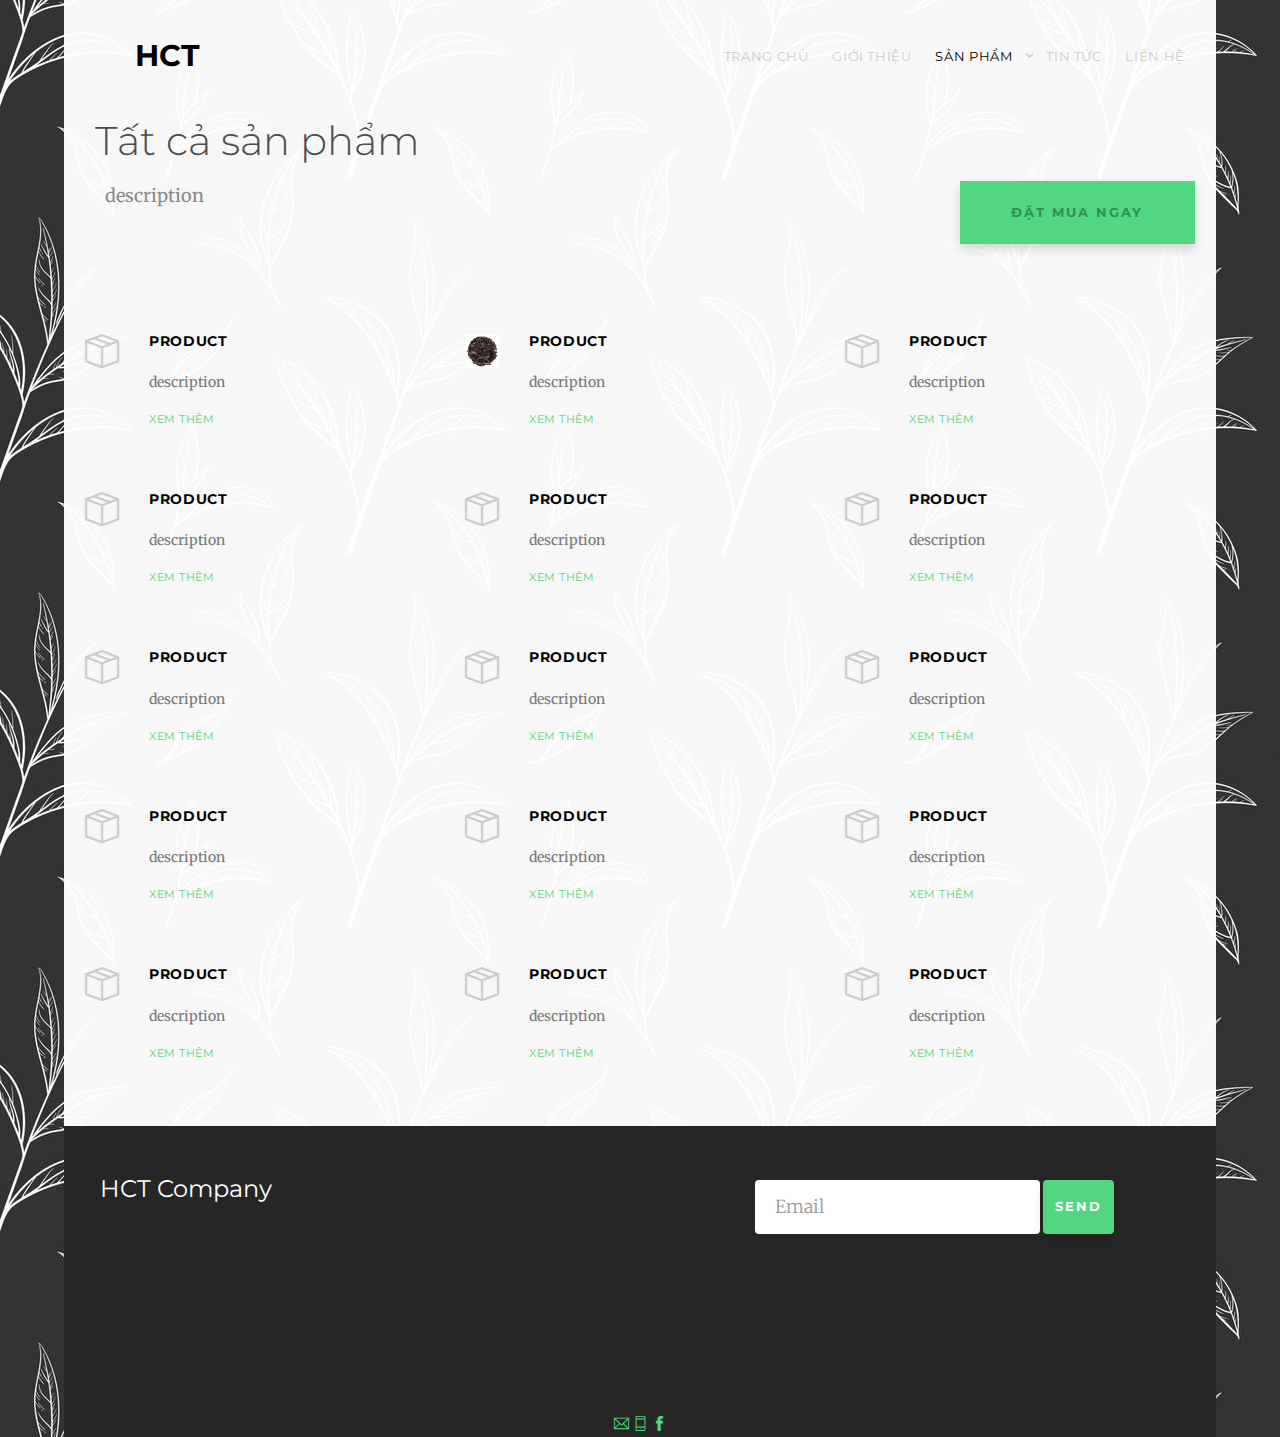
<file: services.html>
<!DOCTYPE HTML>
<html>
	<head>
		<meta charset="utf-8">
		<meta http-equiv="X-UA-Compatible" content="IE=edge">
		<title> HCT Company &mdash; Vietnamese Fresh Tea </title>
		<link rel="icon" type="image/x-icon" href="./images/Logo/Logo.jpg">
		<meta name="viewport" content="width=device-width, initial-scale=1.0">

		<link href="https://fonts.googleapis.com/css?family=Merriweather:300,400|Montserrat:400,700" rel="stylesheet">
	
		<!-- Animate.css -->
		<link rel="stylesheet" href="css/animate.css">
		<!-- Icomoon Icon Fonts-->
		<link rel="stylesheet" href="css/icomoon.css">
		<!-- Themify Icons-->
		<link rel="stylesheet" href="css/themify-icons.css">
		<!-- Bootstrap  -->
		<link rel="stylesheet" href="css/bootstrap.css">

		<!-- Owl Carousel  -->
		<link rel="stylesheet" href="css/owl.carousel.min.css">
		<link rel="stylesheet" href="css/owl.theme.default.min.css">

		<!-- Theme style  -->
		<link rel="stylesheet" href="css/style.css">

		<!-- Modernizr JS -->
		<script src="js/modernizr-2.6.2.min.js"></script>
	
	</head>

	<body>
		
	<div class="gtco-loader"></div>
	
	<div id="page">

		<nav class="gtco-nav" role="navigation">
			<div class="gtco-container">
				<!-- Nội dung trên menu -->
				<div class="row">
					<!-- Logo -->
					<div class="col-sm-2 col-xs-12">
						<div id="gtco-logo">
							<a href="index.html"> HCT </a>
						</div>
					</div>
					<!-- Menu -->
					<div class="col-xs-10 text-right menu-1">
						<ul>
							<li>
								<a href="index.html"> Trang chủ </a>
							</li>
							<li>
								<a href="about.html"> Giới thiệu </a>
							</li>
							<li class="has-dropdown active">
								<a href="services.html"> Sản phẩm </a>
								<ul class="dropdown">
									<li><a href="#"> Chè đen  </a> </li>
									<li><a href="#"> Chè xanh </a> </li>
									<li><a href="#"> Bạch trà </a> </li>
									<li><a href="#"> Chè vàng </a> </li>
									<li><a href="#"> Phổ nhĩ </a> </li>
								</ul>
							</li>

							<li>
								<a href="portfolio.html"> Tin tức </a>
								<!-- <ul class="dropdown"> 
									<li><a href="#">HTML5</a></li>
									<li><a href="#">CSS3</a></li>
									<li><a href="#">Sass</a></li>
									<li><a href="#">jQuery</a></li>
								</ul> -->
							</li>

							<li>
								<a href="contact.html"> Liên hệ </a>
							</li>
							
						</ul>
					</div>
				</div>
				
			</div>
		</nav>

		<!-- Tất cả sản phẩm -->
		<div class="gtco-section gtco-services">
			<div class="gtco-container">
				<div class="row gtco-heading">
					<div class="col-md-7 text-left">
						<h2> Tất cả sản phẩm </h2>
						<p> description </p>
					</div>
					<div class="col-md-3 col-md-push-2 text-center">
						<p class="mt-md"><a href="#" class="btn btn-special btn-block"> Đặt mua ngay </a></p>
					</div>
				</div>

				<!-- Sản phẩm -->
				<div class="row">
					<div class="col-md-4 col-sm-6 col-xs-12">
						<div class="feature-left">
							<i class="ti-package icon"></i>
							<div class="copy">
								<h3> Product </h3>
								<p> description</p>
								<p><a href="#" class="gtco-more"> Xem thêm </a></p>
							</div>
						</div>
					</div>
					
					<div class="clearfix visible-sm-block"></div>

					<div class="col-md-4 col-sm-6 col-xs-12">
						<div class="feature-left">
							<img src="/images/Trà/1.png" alt="Hồng trà Hà Giang" class="product_img icon" />
							<!-- <i class="ti-package icon"></i>  -->
							<div class="copy">
								<h3> Product </h3>
								<p> description</p>
								<p><a href="#" class="gtco-more"> Xem thêm </a></p>
							</div>
						</div>
					</div>

					<div class="col-md-4 col-sm-6 col-xs-12">
						<div class="feature-left">
							<i class="ti-package icon"></i>
							<div class="copy">
								<h3> Product </h3>
								<p> description</p>
								<p><a href="#" class="gtco-more"> Xem thêm </a></p>
							</div>
						</div>
					</div>

					<div class="col-md-4 col-sm-6 col-xs-12">
						<div class="feature-left">
							<i class="ti-package icon"></i>
							<div class="copy">
								<h3> Product </h3>
								<p> description</p>
								<p><a href="#" class="gtco-more"> Xem thêm </a></p>
							</div>
						</div>
					</div>

					<div class="col-md-4 col-sm-6 col-xs-12">
						<div class="feature-left">
							<i class="ti-package icon"></i>
							<div class="copy">
								<h3> Product </h3>
								<p> description</p>
								<p><a href="#" class="gtco-more"> Xem thêm </a></p>
							</div>
						</div>
					</div>

					<div class="col-md-4 col-sm-6 col-xs-12">
						<div class="feature-left">
							<i class="ti-package icon"></i>
							<div class="copy">
								<h3> Product </h3>
								<p> description</p>
								<p><a href="#" class="gtco-more"> Xem thêm </a></p>
							</div>
						</div>
					</div>

					<div class="col-md-4 col-sm-6 col-xs-12">
						<div class="feature-left">
							<i class="ti-package icon"></i>
							<div class="copy">
								<h3> Product </h3>
								<p> description</p>
								<p><a href="#" class="gtco-more"> Xem thêm </a></p>
							</div>
						</div>
					</div>

					<div class="col-md-4 col-sm-6 col-xs-12">
						<div class="feature-left">
							<i class="ti-package icon"></i>
							<div class="copy">
								<h3> Product </h3>
								<p> description</p>
								<p><a href="#" class="gtco-more"> Xem thêm </a></p>
							</div>
						</div>
					</div>

					<div class="col-md-4 col-sm-6 col-xs-12">
						<div class="feature-left">
							<i class="ti-package icon"></i>
							<div class="copy">
								<h3> Product </h3>
								<p> description</p>
								<p><a href="#" class="gtco-more"> Xem thêm </a></p>
							</div>
						</div>
					</div>

					<div class="col-md-4 col-sm-6 col-xs-12">
						<div class="feature-left">
							<i class="ti-package icon"></i>
							<div class="copy">
								<h3> Product </h3>
								<p> description</p>
								<p><a href="#" class="gtco-more"> Xem thêm </a></p>
							</div>
						</div>
					</div>

					<div class="col-md-4 col-sm-6 col-xs-12">
						<div class="feature-left">
							<i class="ti-package icon"></i>
							<div class="copy">
								<h3> Product </h3>
								<p> description</p>
								<p><a href="#" class="gtco-more"> Xem thêm </a></p>
							</div>
						</div>
					</div>

					<div class="col-md-4 col-sm-6 col-xs-12">
						<div class="feature-left">
							<i class="ti-package icon"></i>
							<div class="copy">
								<h3> Product </h3>
								<p> description</p>
								<p><a href="#" class="gtco-more"> Xem thêm </a></p>
							</div>
						</div>
					</div>

					<div class="col-md-4 col-sm-6 col-xs-12">
						<div class="feature-left">
							<i class="ti-package icon"></i>
							<div class="copy">
								<h3> Product </h3>
								<p> description</p>
								<p><a href="#" class="gtco-more"> Xem thêm </a></p>
							</div>
						</div>
					</div>

					<div class="col-md-4 col-sm-6 col-xs-12">
						<div class="feature-left">
							<i class="ti-package icon"></i>
							<div class="copy">
								<h3> Product </h3>
								<p> description</p>
								<p><a href="#" class="gtco-more"> Xem thêm </a></p>
							</div>
						</div>
					</div>

					<div class="col-md-4 col-sm-6 col-xs-12">
						<div class="feature-left">
							<i class="ti-package icon"></i>
							<div class="copy">
								<h3> Product </h3>
								<p> description</p>
								<p><a href="#" class="gtco-more"> Xem thêm </a></p>
							</div>
						</div>
					</div>

				</div>
			</div>
		</div>

		<!-- Footer -->
		<footer id="gtco-footer" class="gtco-section" role="contentinfo">
			<div class="gtco-container">
				<div class="row row-pb-md">
					<div class="col-md-4 gtco-widget gtco-footer-paragraph" style="width: 50%;padding-left: 30px;">
						<h3> HCT Company </h3>
						<div id="map">
							<iframe src="https://www.google.com/maps/embed?pb=!1m18!1m12!1m3!1d31012.220011166137!2d104.96360603510271!3d22.661819324893514!2m3!1f0!2f0!3f0!3m2!1i1024!2i768!4f13.1!3m3!1m2!1s0x36cc7e2c75f42989%3A0x75766dc10472439c!2zdHQuIFbhu4sgWHV5w6puLCBUcC4gSMOgIEdpYW5nLCBIw6AgR2lhbmcsIFZp4buHdCBOYW0!5e0!3m2!1svi!2s!4v1694591711760!5m2!1svi!2s"  style="border:0;" allowfullscreen="" loading="lazy" referrerpolicy="no-referrer-when-downgrade"></iframe>
						</div>
						
					</div>
					
					<div class="col-md-4 gtco-footer-subscribe">
						<form class="form-inline">
						  <div class="form-group">
						    <label class="sr-only" for="exampleInputEmail3">Email address</label>
						    <input type="email" class="form-control" id="" placeholder="Email">
						  </div>
						  <button type="submit" class="btn btn-primary">Send</button>
						</form>
					</div>
				</div>
				<div class="row">
					<div class="social">
						<a href="mailto:nhhieu@gmail.com"><i class="ti-email"></i></a>
						<a href="tel:0983088069"><i class="ti-mobile"></i></a>
						<a href="#"><i class="ti-facebook"></i></a>
					</div>
				</div>
			</div>

		</footer>
		<!-- END footer -->

	</div>

	<!-- Dấu cuộn trang -->
	<div class="gototop js-top">
		<a href="#" class="js-gotop"><i class="icon-arrow-up"></i></a>
	</div>
	
	<!-- jQuery -->
	<script src="js/jquery.min.js"></script>
	<!-- jQuery Easing -->
	<script src="js/jquery.easing.1.3.js"></script>
	<!-- Bootstrap -->
	<script src="js/bootstrap.min.js"></script>
	<!-- Waypoints -->
	<script src="js/jquery.waypoints.min.js"></script>
	<!-- Carousel -->
	<script src="js/owl.carousel.min.js"></script>

	<!-- Main -->
	<script src="js/main.js"></script>

	</body>
</html>
</file>
<file: css/icomoon.css>
@font-face {
  font-family: 'icomoon';
  src:  url('../fonts/icomoon/icomoon.eot?6iuir');
  src:  url('../fonts/icomoon/icomoon.eot?6iuir#iefix') format('embedded-opentype'),
    url('../fonts/icomoon/icomoon.ttf?6iuir') format('truetype'),
    url('../fonts/icomoon/icomoon.woff?6iuir') format('woff'),
    url('../fonts/icomoon/icomoon.svg?6iuir#icomoon') format('svg');
  font-weight: normal;
  font-style: normal;
}

[class^="icon-"], [class*=" icon-"] {
  /* use !important to prevent issues with browser extensions that change fonts */
  font-family: 'icomoon' !important;
  speak: none;
  font-style: normal;
  font-weight: normal;
  font-variant: normal;
  text-transform: none;
  line-height: 1;

  /* Better Font Rendering =========== */
  -webkit-font-smoothing: antialiased;
  -moz-osx-font-smoothing: grayscale;
}

.icon-eye:before {
  content: "\e000";
}
.icon-paper-clip:before {
  content: "\e001";
}
.icon-mail:before {
  content: "\e002";
}
.icon-toggle:before {
  content: "\e003";
}
.icon-layout:before {
  content: "\e004";
}
.icon-link:before {
  content: "\e005";
}
.icon-bell:before {
  content: "\e006";
}
.icon-lock:before {
  content: "\e007";
}
.icon-unlock:before {
  content: "\e008";
}
.icon-ribbon:before {
  content: "\e009";
}
.icon-image:before {
  content: "\e010";
}
.icon-signal:before {
  content: "\e011";
}
.icon-target:before {
  content: "\e012";
}
.icon-clipboard:before {
  content: "\e013";
}
.icon-clock:before {
  content: "\e014";
}
.icon-watch:before {
  content: "\e015";
}
.icon-air-play:before {
  content: "\e016";
}
.icon-camera:before {
  content: "\e017";
}
.icon-video:before {
  content: "\e018";
}
.icon-disc:before {
  content: "\e019";
}
.icon-printer:before {
  content: "\e020";
}
.icon-monitor:before {
  content: "\e021";
}
.icon-server:before {
  content: "\e022";
}
.icon-cog:before {
  content: "\e023";
}
.icon-heart:before {
  content: "\e024";
}
.icon-paragraph:before {
  content: "\e025";
}
.icon-align-justify:before {
  content: "\e026";
}
.icon-align-left:before {
  content: "\e027";
}
.icon-align-center:before {
  content: "\e028";
}
.icon-align-right:before {
  content: "\e029";
}
.icon-book:before {
  content: "\e030";
}
.icon-layers:before {
  content: "\e031";
}
.icon-stack:before {
  content: "\e032";
}
.icon-stack-2:before {
  content: "\e033";
}
.icon-paper:before {
  content: "\e034";
}
.icon-paper-stack:before {
  content: "\e035";
}
.icon-search:before {
  content: "\e036";
}
.icon-zoom-in:before {
  content: "\e037";
}
.icon-zoom-out:before {
  content: "\e038";
}
.icon-reply:before {
  content: "\e039";
}
.icon-circle-plus:before {
  content: "\e040";
}
.icon-circle-minus:before {
  content: "\e041";
}
.icon-circle-check:before {
  content: "\e042";
}
.icon-circle-cross:before {
  content: "\e043";
}
.icon-square-plus:before {
  content: "\e044";
}
.icon-square-minus:before {
  content: "\e045";
}
.icon-square-check:before {
  content: "\e046";
}
.icon-square-cross:before {
  content: "\e047";
}
.icon-microphone:before {
  content: "\e048";
}
.icon-record:before {
  content: "\e049";
}
.icon-skip-back:before {
  content: "\e050";
}
.icon-rewind:before {
  content: "\e051";
}
.icon-play:before {
  content: "\e052";
}
.icon-pause:before {
  content: "\e053";
}
.icon-stop:before {
  content: "\e054";
}
.icon-fast-forward:before {
  content: "\e055";
}
.icon-skip-forward:before {
  content: "\e056";
}
.icon-shuffle:before {
  content: "\e057";
}
.icon-repeat:before {
  content: "\e058";
}
.icon-folder:before {
  content: "\e059";
}
.icon-umbrella:before {
  content: "\e060";
}
.icon-moon:before {
  content: "\e061";
}
.icon-thermometer:before {
  content: "\e062";
}
.icon-drop:before {
  content: "\e063";
}
.icon-sun:before {
  content: "\e064";
}
.icon-cloud:before {
  content: "\e065";
}
.icon-cloud-upload:before {
  content: "\e066";
}
.icon-cloud-download:before {
  content: "\e067";
}
.icon-upload:before {
  content: "\e068";
}
.icon-download:before {
  content: "\e069";
}
.icon-location:before {
  content: "\e070";
}
.icon-location-2:before {
  content: "\e071";
}
.icon-map:before {
  content: "\e072";
}
.icon-battery:before {
  content: "\e073";
}
.icon-head:before {
  content: "\e074";
}
.icon-briefcase:before {
  content: "\e075";
}
.icon-speech-bubble:before {
  content: "\e076";
}
.icon-anchor:before {
  content: "\e077";
}
.icon-globe:before {
  content: "\e078";
}
.icon-box:before {
  content: "\e079";
}
.icon-reload:before {
  content: "\e080";
}
.icon-share:before {
  content: "\e081";
}
.icon-marquee:before {
  content: "\e082";
}
.icon-marquee-plus:before {
  content: "\e083";
}
.icon-marquee-minus:before {
  content: "\e084";
}
.icon-tag:before {
  content: "\e085";
}
.icon-power:before {
  content: "\e086";
}
.icon-command:before {
  content: "\e087";
}
.icon-alt:before {
  content: "\e088";
}
.icon-esc:before {
  content: "\e089";
}
.icon-bar-graph:before {
  content: "\e090";
}
.icon-bar-graph-2:before {
  content: "\e091";
}
.icon-pie-graph:before {
  content: "\e092";
}
.icon-star:before {
  content: "\e093";
}
.icon-arrow-left:before {
  content: "\e094";
}
.icon-arrow-right:before {
  content: "\e095";
}
.icon-arrow-up:before {
  content: "\e096";
}
.icon-arrow-down:before {
  content: "\e097";
}
.icon-volume:before {
  content: "\e098";
}
.icon-mute:before {
  content: "\e099";
}
.icon-content-right:before {
  content: "\e100";
}
.icon-content-left:before {
  content: "\e101";
}
.icon-grid:before {
  content: "\e102";
}
.icon-grid-2:before {
  content: "\e103";
}
.icon-columns:before {
  content: "\e104";
}
.icon-loader:before {
  content: "\e105";
}
.icon-bag:before {
  content: "\e106";
}
.icon-ban:before {
  content: "\e107";
}
.icon-flag:before {
  content: "\e108";
}
.icon-trash:before {
  content: "\e109";
}
.icon-expand:before {
  content: "\e110";
}
.icon-contract:before {
  content: "\e111";
}
.icon-maximize:before {
  content: "\e112";
}
.icon-minimize:before {
  content: "\e113";
}
.icon-plus:before {
  content: "\e114";
}
.icon-minus:before {
  content: "\e115";
}
.icon-check:before {
  content: "\e116";
}
.icon-cross:before {
  content: "\e117";
}
.icon-move:before {
  content: "\e118";
}
.icon-delete:before {
  content: "\e119";
}
.icon-menu:before {
  content: "\e120";
}
.icon-archive:before {
  content: "\e121";
}
.icon-inbox:before {
  content: "\e122";
}
.icon-outbox:before {
  content: "\e123";
}
.icon-file:before {
  content: "\e124";
}
.icon-file-add:before {
  content: "\e125";
}
.icon-file-subtract:before {
  content: "\e126";
}
.icon-help:before {
  content: "\e127";
}
.icon-open:before {
  content: "\e128";
}
.icon-ellipsis:before {
  content: "\e129";
}
.icon-add-to-list:before {
  content: "\e900";
}
.icon-classic-computer:before {
  content: "\e901";
}
.icon-controller-fast-backward:before {
  content: "\e902";
}
.icon-creative-commons-attribution:before {
  content: "\e903";
}
.icon-creative-commons-noderivs:before {
  content: "\e904";
}
.icon-creative-commons-noncommercial-eu:before {
  content: "\e905";
}
.icon-creative-commons-noncommercial-us:before {
  content: "\e906";
}
.icon-creative-commons-public-domain:before {
  content: "\e907";
}
.icon-creative-commons-remix:before {
  content: "\e908";
}
.icon-creative-commons-share:before {
  content: "\e909";
}
.icon-creative-commons-sharealike:before {
  content: "\e90a";
}
.icon-creative-commons:before {
  content: "\e90b";
}
.icon-document-landscape:before {
  content: "\e90c";
}
.icon-remove-user:before {
  content: "\e90d";
}
.icon-warning:before {
  content: "\e90e";
}
.icon-arrow-bold-down:before {
  content: "\e90f";
}
.icon-arrow-bold-left:before {
  content: "\e910";
}
.icon-arrow-bold-right:before {
  content: "\e911";
}
.icon-arrow-bold-up:before {
  content: "\e912";
}
.icon-arrow-down2:before {
  content: "\e913";
}
.icon-arrow-left2:before {
  content: "\e914";
}
.icon-arrow-long-down:before {
  content: "\e915";
}
.icon-arrow-long-left:before {
  content: "\e916";
}
.icon-arrow-long-right:before {
  content: "\e917";
}
.icon-arrow-long-up:before {
  content: "\e918";
}
.icon-arrow-right2:before {
  content: "\e919";
}
.icon-arrow-up2:before {
  content: "\e91a";
}
.icon-arrow-with-circle-down:before {
  content: "\e91b";
}
.icon-arrow-with-circle-left:before {
  content: "\e91c";
}
.icon-arrow-with-circle-right:before {
  content: "\e91d";
}
.icon-arrow-with-circle-up:before {
  content: "\e91e";
}
.icon-bookmark:before {
  content: "\e91f";
}
.icon-bookmarks:before {
  content: "\e920";
}
.icon-chevron-down:before {
  content: "\e921";
}
.icon-chevron-left:before {
  content: "\e922";
}
.icon-chevron-right:before {
  content: "\e923";
}
.icon-chevron-small-down:before {
  content: "\e924";
}
.icon-chevron-small-left:before {
  content: "\e925";
}
.icon-chevron-small-right:before {
  content: "\e926";
}
.icon-chevron-small-up:before {
  content: "\e927";
}
.icon-chevron-thin-down:before {
  content: "\e928";
}
.icon-chevron-thin-left:before {
  content: "\e929";
}
.icon-chevron-thin-right:before {
  content: "\e92a";
}
.icon-chevron-thin-up:before {
  content: "\e92b";
}
.icon-chevron-up:before {
  content: "\e92c";
}
.icon-chevron-with-circle-down:before {
  content: "\e92d";
}
.icon-chevron-with-circle-left:before {
  content: "\e92e";
}
.icon-chevron-with-circle-right:before {
  content: "\e92f";
}
.icon-chevron-with-circle-up:before {
  content: "\e930";
}
.icon-cloud2:before {
  content: "\e931";
}
.icon-controller-fast-forward:before {
  content: "\e932";
}
.icon-controller-jump-to-start:before {
  content: "\e933";
}
.icon-controller-next:before {
  content: "\e934";
}
.icon-controller-paus:before {
  content: "\e935";
}
.icon-controller-play:before {
  content: "\e936";
}
.icon-controller-record:before {
  content: "\e937";
}
.icon-controller-stop:before {
  content: "\e938";
}
.icon-controller-volume:before {
  content: "\e939";
}
.icon-dot-single:before {
  content: "\e93a";
}
.icon-dots-three-horizontal:before {
  content: "\e93b";
}
.icon-dots-three-vertical:before {
  content: "\e93c";
}
.icon-dots-two-horizontal:before {
  content: "\e93d";
}
.icon-dots-two-vertical:before {
  content: "\e93e";
}
.icon-download2:before {
  content: "\e93f";
}
.icon-emoji-flirt:before {
  content: "\e940";
}
.icon-flow-branch:before {
  content: "\e941";
}
.icon-flow-cascade:before {
  content: "\e942";
}
.icon-flow-line:before {
  content: "\e943";
}
.icon-flow-parallel:before {
  content: "\e944";
}
.icon-flow-tree:before {
  content: "\e945";
}
.icon-install:before {
  content: "\e946";
}
.icon-layers2:before {
  content: "\e947";
}
.icon-open-book:before {
  content: "\e948";
}
.icon-resize-100:before {
  content: "\e949";
}
.icon-resize-full-screen:before {
  content: "\e94a";
}
.icon-save:before {
  content: "\e94b";
}
.icon-select-arrows:before {
  content: "\e94c";
}
.icon-sound-mute:before {
  content: "\e94d";
}
.icon-sound:before {
  content: "\e94e";
}
.icon-trash2:before {
  content: "\e94f";
}
.icon-triangle-down:before {
  content: "\e950";
}
.icon-triangle-left:before {
  content: "\e951";
}
.icon-triangle-right:before {
  content: "\e952";
}
.icon-triangle-up:before {
  content: "\e953";
}
.icon-uninstall:before {
  content: "\e954";
}
.icon-upload-to-cloud:before {
  content: "\e955";
}
.icon-upload2:before {
  content: "\e956";
}
.icon-add-user:before {
  content: "\e957";
}
.icon-address:before {
  content: "\e958";
}
.icon-adjust:before {
  content: "\e959";
}
.icon-air:before {
  content: "\e95a";
}
.icon-aircraft-landing:before {
  content: "\e95b";
}
.icon-aircraft-take-off:before {
  content: "\e95c";
}
.icon-aircraft:before {
  content: "\e95d";
}
.icon-align-bottom:before {
  content: "\e95e";
}
.icon-align-horizontal-middle:before {
  content: "\e95f";
}
.icon-align-left2:before {
  content: "\e960";
}
.icon-align-right2:before {
  content: "\e961";
}
.icon-align-top:before {
  content: "\e962";
}
.icon-align-vertical-middle:before {
  content: "\e963";
}
.icon-archive2:before {
  content: "\e964";
}
.icon-area-graph:before {
  content: "\e965";
}
.icon-attachment:before {
  content: "\e966";
}
.icon-awareness-ribbon:before {
  content: "\e967";
}
.icon-back-in-time:before {
  content: "\e968";
}
.icon-back:before {
  content: "\e969";
}
.icon-bar-graph2:before {
  content: "\e96a";
}
.icon-battery2:before {
  content: "\e96b";
}
.icon-beamed-note:before {
  content: "\e96c";
}
.icon-bell2:before {
  content: "\e96d";
}
.icon-blackboard:before {
  content: "\e96e";
}
.icon-block:before {
  content: "\e96f";
}
.icon-book2:before {
  content: "\e970";
}
.icon-bowl:before {
  content: "\e971";
}
.icon-box2:before {
  content: "\e972";
}
.icon-briefcase2:before {
  content: "\e973";
}
.icon-browser:before {
  content: "\e974";
}
.icon-brush:before {
  content: "\e975";
}
.icon-bucket:before {
  content: "\e976";
}
.icon-cake:before {
  content: "\e977";
}
.icon-calculator:before {
  content: "\e978";
}
.icon-calendar:before {
  content: "\e979";
}
.icon-camera2:before {
  content: "\e97a";
}
.icon-ccw:before {
  content: "\e97b";
}
.icon-chat:before {
  content: "\e97c";
}
.icon-check2:before {
  content: "\e97d";
}
.icon-circle-with-cross:before {
  content: "\e97e";
}
.icon-circle-with-minus:before {
  content: "\e97f";
}
.icon-circle-with-plus:before {
  content: "\e980";
}
.icon-circle:before {
  content: "\e981";
}
.icon-circular-graph:before {
  content: "\e982";
}
.icon-clapperboard:before {
  content: "\e983";
}
.icon-clipboard2:before {
  content: "\e984";
}
.icon-clock2:before {
  content: "\e985";
}
.icon-code:before {
  content: "\e986";
}
.icon-cog2:before {
  content: "\e987";
}
.icon-colours:before {
  content: "\e988";
}
.icon-compass:before {
  content: "\e989";
}
.icon-copy:before {
  content: "\e98a";
}
.icon-credit-card:before {
  content: "\e98b";
}
.icon-credit:before {
  content: "\e98c";
}
.icon-cross2:before {
  content: "\e98d";
}
.icon-cup:before {
  content: "\e98e";
}
.icon-cw:before {
  content: "\e98f";
}
.icon-cycle:before {
  content: "\e990";
}
.icon-database:before {
  content: "\e991";
}
.icon-dial-pad:before {
  content: "\e992";
}
.icon-direction:before {
  content: "\e993";
}
.icon-document:before {
  content: "\e994";
}
.icon-documents:before {
  content: "\e995";
}
.icon-drink:before {
  content: "\e996";
}
.icon-drive:before {
  content: "\e997";
}
.icon-drop2:before {
  content: "\e998";
}
.icon-edit:before {
  content: "\e999";
}
.icon-email:before {
  content: "\e99a";
}
.icon-emoji-happy:before {
  content: "\e99b";
}
.icon-emoji-neutral:before {
  content: "\e99c";
}
.icon-emoji-sad:before {
  content: "\e99d";
}
.icon-erase:before {
  content: "\e99e";
}
.icon-eraser:before {
  content: "\e99f";
}
.icon-export:before {
  content: "\e9a0";
}
.icon-eye2:before {
  content: "\e9a1";
}
.icon-feather:before {
  content: "\e9a2";
}
.icon-flag2:before {
  content: "\e9a3";
}
.icon-flash:before {
  content: "\e9a4";
}
.icon-flashlight:before {
  content: "\e9a5";
}
.icon-flat-brush:before {
  content: "\e9a6";
}
.icon-folder-images:before {
  content: "\e9a7";
}
.icon-folder-music:before {
  content: "\e9a8";
}
.icon-folder-video:before {
  content: "\e9a9";
}
.icon-folder2:before {
  content: "\e9aa";
}
.icon-forward:before {
  content: "\e9ab";
}
.icon-funnel:before {
  content: "\e9ac";
}
.icon-game-controller:before {
  content: "\e9ad";
}
.icon-gauge:before {
  content: "\e9ae";
}
.icon-globe2:before {
  content: "\e9af";
}
.icon-graduation-cap:before {
  content: "\e9b0";
}
.icon-grid2:before {
  content: "\e9b1";
}
.icon-hair-cross:before {
  content: "\e9b2";
}
.icon-hand:before {
  content: "\e9b3";
}
.icon-heart-outlined:before {
  content: "\e9b4";
}
.icon-heart2:before {
  content: "\e9b5";
}
.icon-help-with-circle:before {
  content: "\e9b6";
}
.icon-help2:before {
  content: "\e9b7";
}
.icon-home:before {
  content: "\e9b8";
}
.icon-hour-glass:before {
  content: "\e9b9";
}
.icon-image-inverted:before {
  content: "\e9ba";
}
.icon-image2:before {
  content: "\e9bb";
}
.icon-images:before {
  content: "\e9bc";
}
.icon-inbox2:before {
  content: "\e9bd";
}
.icon-infinity:before {
  content: "\e9be";
}
.icon-info-with-circle:before {
  content: "\e9bf";
}
.icon-info:before {
  content: "\e9c0";
}
.icon-key:before {
  content: "\e9c1";
}
.icon-keyboard:before {
  content: "\e9c2";
}
.icon-lab-flask:before {
  content: "\e9c3";
}
.icon-landline:before {
  content: "\e9c4";
}
.icon-language:before {
  content: "\e9c5";
}
.icon-laptop:before {
  content: "\e9c6";
}
.icon-leaf:before {
  content: "\e9c7";
}
.icon-level-down:before {
  content: "\e9c8";
}
.icon-level-up:before {
  content: "\e9c9";
}
.icon-lifebuoy:before {
  content: "\e9ca";
}
.icon-light-bulb:before {
  content: "\e9cb";
}
.icon-light-down:before {
  content: "\e9cc";
}
.icon-light-up:before {
  content: "\e9cd";
}
.icon-line-graph:before {
  content: "\e9ce";
}
.icon-link2:before {
  content: "\e9cf";
}
.icon-list:before {
  content: "\e9d0";
}
.icon-location-pin:before {
  content: "\e9d1";
}
.icon-location2:before {
  content: "\e9d2";
}
.icon-lock-open:before {
  content: "\e9d3";
}
.icon-lock2:before {
  content: "\e9d4";
}
.icon-log-out:before {
  content: "\e9d5";
}
.icon-login:before {
  content: "\e9d6";
}
.icon-loop:before {
  content: "\e9d7";
}
.icon-magnet:before {
  content: "\e9d8";
}
.icon-magnifying-glass:before {
  content: "\e9d9";
}
.icon-mail2:before {
  content: "\e9da";
}
.icon-man:before {
  content: "\e9db";
}
.icon-map2:before {
  content: "\e9dc";
}
.icon-mask:before {
  content: "\e9dd";
}
.icon-medal:before {
  content: "\e9de";
}
.icon-megaphone:before {
  content: "\e9df";
}
.icon-menu2:before {
  content: "\e9e0";
}
.icon-message:before {
  content: "\e9e1";
}
.icon-mic:before {
  content: "\e9e2";
}
.icon-minus2:before {
  content: "\e9e3";
}
.icon-mobile:before {
  content: "\e9e4";
}
.icon-modern-mic:before {
  content: "\e9e5";
}
.icon-moon2:before {
  content: "\e9e6";
}
.icon-mouse:before {
  content: "\e9e7";
}
.icon-music:before {
  content: "\e9e8";
}
.icon-network:before {
  content: "\e9e9";
}
.icon-new-message:before {
  content: "\e9ea";
}
.icon-new:before {
  content: "\e9eb";
}
.icon-news:before {
  content: "\e9ec";
}
.icon-note:before {
  content: "\e9ed";
}
.icon-notification:before {
  content: "\e9ee";
}
.icon-old-mobile:before {
  content: "\e9ef";
}
.icon-old-phone:before {
  content: "\e9f0";
}
.icon-palette:before {
  content: "\e9f1";
}
.icon-paper-plane:before {
  content: "\e9f2";
}
.icon-pencil:before {
  content: "\e9f3";
}
.icon-phone:before {
  content: "\e9f4";
}
.icon-pie-chart:before {
  content: "\e9f5";
}
.icon-pin:before {
  content: "\e9f6";
}
.icon-plus2:before {
  content: "\e9f7";
}
.icon-popup:before {
  content: "\e9f8";
}
.icon-power-plug:before {
  content: "\e9f9";
}
.icon-price-ribbon:before {
  content: "\e9fa";
}
.icon-price-tag:before {
  content: "\e9fb";
}
.icon-print:before {
  content: "\e9fc";
}
.icon-progress-empty:before {
  content: "\e9fd";
}
.icon-progress-full:before {
  content: "\e9fe";
}
.icon-progress-one:before {
  content: "\e9ff";
}
.icon-progress-two:before {
  content: "\ea00";
}
.icon-publish:before {
  content: "\ea01";
}
.icon-quote:before {
  content: "\ea02";
}
.icon-radio:before {
  content: "\ea03";
}
.icon-reply-all:before {
  content: "\ea04";
}
.icon-reply2:before {
  content: "\ea05";
}
.icon-retweet:before {
  content: "\ea06";
}
.icon-rocket:before {
  content: "\ea07";
}
.icon-round-brush:before {
  content: "\ea08";
}
.icon-rss:before {
  content: "\ea09";
}
.icon-ruler:before {
  content: "\ea0a";
}
.icon-scissors:before {
  content: "\ea0b";
}
.icon-share-alternitive:before {
  content: "\ea0c";
}
.icon-share2:before {
  content: "\ea0d";
}
.icon-shareable:before {
  content: "\ea0e";
}
.icon-shield:before {
  content: "\ea0f";
}
.icon-shop:before {
  content: "\ea10";
}
.icon-shopping-bag:before {
  content: "\ea11";
}
.icon-shopping-basket:before {
  content: "\ea12";
}
.icon-shopping-cart:before {
  content: "\ea13";
}
.icon-shuffle2:before {
  content: "\ea14";
}
.icon-signal2:before {
  content: "\ea15";
}
.icon-sound-mix:before {
  content: "\ea16";
}
.icon-sports-club:before {
  content: "\ea17";
}
.icon-spreadsheet:before {
  content: "\ea18";
}
.icon-squared-cross:before {
  content: "\ea19";
}
.icon-squared-minus:before {
  content: "\ea1a";
}
.icon-squared-plus:before {
  content: "\ea1b";
}
.icon-star-outlined:before {
  content: "\ea1c";
}
.icon-star2:before {
  content: "\ea1d";
}
.icon-stopwatch:before {
  content: "\ea1e";
}
.icon-suitcase:before {
  content: "\ea1f";
}
.icon-swap:before {
  content: "\ea20";
}
.icon-sweden:before {
  content: "\ea21";
}
.icon-switch:before {
  content: "\ea22";
}
.icon-tablet:before {
  content: "\ea23";
}
.icon-tag2:before {
  content: "\ea24";
}
.icon-text-document-inverted:before {
  content: "\ea25";
}
.icon-text-document:before {
  content: "\ea26";
}
.icon-text:before {
  content: "\ea27";
}
.icon-thermometer2:before {
  content: "\ea28";
}
.icon-thumbs-down:before {
  content: "\ea29";
}
.icon-thumbs-up:before {
  content: "\ea2a";
}
.icon-thunder-cloud:before {
  content: "\ea2b";
}
.icon-ticket:before {
  content: "\ea2c";
}
.icon-time-slot:before {
  content: "\ea2d";
}
.icon-tools:before {
  content: "\ea2e";
}
.icon-traffic-cone:before {
  content: "\ea2f";
}
.icon-tree:before {
  content: "\ea30";
}
.icon-trophy:before {
  content: "\ea31";
}
.icon-tv:before {
  content: "\ea32";
}
.icon-typing:before {
  content: "\ea33";
}
.icon-unread:before {
  content: "\ea34";
}
.icon-untag:before {
  content: "\ea35";
}
.icon-user:before {
  content: "\ea36";
}
.icon-users:before {
  content: "\ea37";
}
.icon-v-card:before {
  content: "\ea38";
}
.icon-video2:before {
  content: "\ea39";
}
.icon-vinyl:before {
  content: "\ea3a";
}
.icon-voicemail:before {
  content: "\ea3b";
}
.icon-wallet:before {
  content: "\ea3c";
}
.icon-water:before {
  content: "\ea3d";
}
.icon-px-with-circle:before {
  content: "\ea3e";
}
.icon-px:before {
  content: "\ea3f";
}
.icon-basecamp:before {
  content: "\ea40";
}
.icon-behance:before {
  content: "\ea41";
}
.icon-creative-cloud:before {
  content: "\ea42";
}
.icon-dropbox:before {
  content: "\ea43";
}
.icon-evernote:before {
  content: "\ea44";
}
.icon-flattr:before {
  content: "\ea45";
}
.icon-foursquare:before {
  content: "\ea46";
}
.icon-google-drive:before {
  content: "\ea47";
}
.icon-google-hangouts:before {
  content: "\ea48";
}
.icon-grooveshark:before {
  content: "\ea49";
}
.icon-icloud:before {
  content: "\ea4a";
}
.icon-mixi:before {
  content: "\ea4b";
}
.icon-onedrive:before {
  content: "\ea4c";
}
.icon-paypal:before {
  content: "\ea4d";
}
.icon-picasa:before {
  content: "\ea4e";
}
.icon-qq:before {
  content: "\ea4f";
}
.icon-rdio-with-circle:before {
  content: "\ea50";
}
.icon-renren:before {
  content: "\ea51";
}
.icon-scribd:before {
  content: "\ea52";
}
.icon-sina-weibo:before {
  content: "\ea53";
}
.icon-skype-with-circle:before {
  content: "\ea54";
}
.icon-skype:before {
  content: "\ea55";
}
.icon-slideshare:before {
  content: "\ea56";
}
.icon-smashing:before {
  content: "\ea57";
}
.icon-soundcloud:before {
  content: "\ea58";
}
.icon-spotify-with-circle:before {
  content: "\ea59";
}
.icon-spotify:before {
  content: "\ea5a";
}
.icon-swarm:before {
  content: "\ea5b";
}
.icon-vine-with-circle:before {
  content: "\ea5c";
}
.icon-vine:before {
  content: "\ea5d";
}
.icon-vk-alternitive:before {
  content: "\ea5e";
}
.icon-vk-with-circle:before {
  content: "\ea5f";
}
.icon-vk:before {
  content: "\ea60";
}
.icon-xing-with-circle:before {
  content: "\ea61";
}
.icon-xing:before {
  content: "\ea62";
}
.icon-yelp:before {
  content: "\ea63";
}
.icon-dribbble-with-circle:before {
  content: "\ea64";
}
.icon-dribbble:before {
  content: "\ea65";
}
.icon-facebook-with-circle:before {
  content: "\ea66";
}
.icon-facebook:before {
  content: "\ea67";
}
.icon-flickr-with-circle:before {
  content: "\ea68";
}
.icon-flickr:before {
  content: "\ea69";
}
.icon-github-with-circle:before {
  content: "\ea6a";
}
.icon-github:before {
  content: "\ea6b";
}
.icon-google-with-circle:before {
  content: "\ea6c";
}
.icon-google:before {
  content: "\ea6d";
}
.icon-instagram-with-circle:before {
  content: "\ea6e";
}
.icon-instagram:before {
  content: "\ea6f";
}
.icon-lastfm-with-circle:before {
  content: "\ea70";
}
.icon-lastfm:before {
  content: "\ea71";
}
.icon-linkedin-with-circle:before {
  content: "\ea72";
}
.icon-linkedin:before {
  content: "\ea73";
}
.icon-pinterest-with-circle:before {
  content: "\ea74";
}
.icon-pinterest:before {
  content: "\ea75";
}
.icon-rdio:before {
  content: "\ea76";
}
.icon-stumbleupon-with-circle:before {
  content: "\ea77";
}
.icon-stumbleupon:before {
  content: "\ea78";
}
.icon-tumblr-with-circle:before {
  content: "\ea79";
}
.icon-tumblr:before {
  content: "\ea7a";
}
.icon-twitter-with-circle:before {
  content: "\ea7b";
}
.icon-twitter:before {
  content: "\ea7c";
}
.icon-vimeo-with-circle:before {
  content: "\ea7d";
}
.icon-vimeo:before {
  content: "\ea7e";
}
.icon-youtube-with-circle:before {
  content: "\ea7f";
}
.icon-youtube:before {
  content: "\ea80";
}
</file>
<file: css/themify-icons.css>
@font-face {
	font-family: 'themify';
	src:url('../fonts/themify-icons/themify.eot?-fvbane');
	src:url('../fonts/themify-icons/themify.eot?#iefix-fvbane') format('embedded-opentype'),
		url('../fonts/themify-icons/themify.woff?-fvbane') format('woff'),
		url('../fonts/themify-icons/themify.ttf?-fvbane') format('truetype'),
		url('../fonts/themify-icons/themify.svg?-fvbane#themify') format('svg');
	font-weight: normal;
	font-style: normal;
}

[class^="ti-"], [class*=" ti-"] {
	font-family: 'themify';
	speak: none;
	font-style: normal;
	font-weight: normal;
	font-variant: normal;
	text-transform: none;
	line-height: 1;

	/* Better Font Rendering =========== */
	-webkit-font-smoothing: antialiased;
	-moz-osx-font-smoothing: grayscale;
}

.ti-wand:before {
	content: "\e600";
}
.ti-volume:before {
	content: "\e601";
}
.ti-user:before {
	content: "\e602";
}
.ti-unlock:before {
	content: "\e603";
}
.ti-unlink:before {
	content: "\e604";
}
.ti-trash:before {
	content: "\e605";
}
.ti-thought:before {
	content: "\e606";
}
.ti-target:before {
	content: "\e607";
}
.ti-tag:before {
	content: "\e608";
}
.ti-tablet:before {
	content: "\e609";
}
.ti-star:before {
	content: "\e60a";
}
.ti-spray:before {
	content: "\e60b";
}
.ti-signal:before {
	content: "\e60c";
}
.ti-shopping-cart:before {
	content: "\e60d";
}
.ti-shopping-cart-full:before {
	content: "\e60e";
}
.ti-settings:before {
	content: "\e60f";
}
.ti-search:before {
	content: "\e610";
}
.ti-zoom-in:before {
	content: "\e611";
}
.ti-zoom-out:before {
	content: "\e612";
}
.ti-cut:before {
	content: "\e613";
}
.ti-ruler:before {
	content: "\e614";
}
.ti-ruler-pencil:before {
	content: "\e615";
}
.ti-ruler-alt:before {
	content: "\e616";
}
.ti-bookmark:before {
	content: "\e617";
}
.ti-bookmark-alt:before {
	content: "\e618";
}
.ti-reload:before {
	content: "\e619";
}
.ti-plus:before {
	content: "\e61a";
}
.ti-pin:before {
	content: "\e61b";
}
.ti-pencil:before {
	content: "\e61c";
}
.ti-pencil-alt:before {
	content: "\e61d";
}
.ti-paint-roller:before {
	content: "\e61e";
}
.ti-paint-bucket:before {
	content: "\e61f";
}
.ti-na:before {
	content: "\e620";
}
.ti-mobile:before {
	content: "\e621";
}
.ti-minus:before {
	content: "\e622";
}
.ti-medall:before {
	content: "\e623";
}
.ti-medall-alt:before {
	content: "\e624";
}
.ti-marker:before {
	content: "\e625";
}
.ti-marker-alt:before {
	content: "\e626";
}
.ti-arrow-up:before {
	content: "\e627";
}
.ti-arrow-right:before {
	content: "\e628";
}
.ti-arrow-left:before {
	content: "\e629";
}
.ti-arrow-down:before {
	content: "\e62a";
}
.ti-lock:before {
	content: "\e62b";
}
.ti-location-arrow:before {
	content: "\e62c";
}
.ti-link:before {
	content: "\e62d";
}
.ti-layout:before {
	content: "\e62e";
}
.ti-layers:before {
	content: "\e62f";
}
.ti-layers-alt:before {
	content: "\e630";
}
.ti-key:before {
	content: "\e631";
}
.ti-import:before {
	content: "\e632";
}
.ti-image:before {
	content: "\e633";
}
.ti-heart:before {
	content: "\e634";
}
.ti-heart-broken:before {
	content: "\e635";
}
.ti-hand-stop:before {
	content: "\e636";
}
.ti-hand-open:before {
	content: "\e637";
}
.ti-hand-drag:before {
	content: "\e638";
}
.ti-folder:before {
	content: "\e639";
}
.ti-flag:before {
	content: "\e63a";
}
.ti-flag-alt:before {
	content: "\e63b";
}
.ti-flag-alt-2:before {
	content: "\e63c";
}
.ti-eye:before {
	content: "\e63d";
}
.ti-export:before {
	content: "\e63e";
}
.ti-exchange-vertical:before {
	content: "\e63f";
}
.ti-desktop:before {
	content: "\e640";
}
.ti-cup:before {
	content: "\e641";
}
.ti-crown:before {
	content: "\e642";
}
.ti-comments:before {
	content: "\e643";
}
.ti-comment:before {
	content: "\e644";
}
.ti-comment-alt:before {
	content: "\e645";
}
.ti-close:before {
	content: "\e646";
}
.ti-clip:before {
	content: "\e647";
}
.ti-angle-up:before {
	content: "\e648";
}
.ti-angle-right:before {
	content: "\e649";
}
.ti-angle-left:before {
	content: "\e64a";
}
.ti-angle-down:before {
	content: "\e64b";
}
.ti-check:before {
	content: "\e64c";
}
.ti-check-box:before {
	content: "\e64d";
}
.ti-camera:before {
	content: "\e64e";
}
.ti-announcement:before {
	content: "\e64f";
}
.ti-brush:before {
	content: "\e650";
}
.ti-briefcase:before {
	content: "\e651";
}
.ti-bolt:before {
	content: "\e652";
}
.ti-bolt-alt:before {
	content: "\e653";
}
.ti-blackboard:before {
	content: "\e654";
}
.ti-bag:before {
	content: "\e655";
}
.ti-move:before {
	content: "\e656";
}
.ti-arrows-vertical:before {
	content: "\e657";
}
.ti-arrows-horizontal:before {
	content: "\e658";
}
.ti-fullscreen:before {
	content: "\e659";
}
.ti-arrow-top-right:before {
	content: "\e65a";
}
.ti-arrow-top-left:before {
	content: "\e65b";
}
.ti-arrow-circle-up:before {
	content: "\e65c";
}
.ti-arrow-circle-right:before {
	content: "\e65d";
}
.ti-arrow-circle-left:before {
	content: "\e65e";
}
.ti-arrow-circle-down:before {
	content: "\e65f";
}
.ti-angle-double-up:before {
	content: "\e660";
}
.ti-angle-double-right:before {
	content: "\e661";
}
.ti-angle-double-left:before {
	content: "\e662";
}
.ti-angle-double-down:before {
	content: "\e663";
}
.ti-zip:before {
	content: "\e664";
}
.ti-world:before {
	content: "\e665";
}
.ti-wheelchair:before {
	content: "\e666";
}
.ti-view-list:before {
	content: "\e667";
}
.ti-view-list-alt:before {
	content: "\e668";
}
.ti-view-grid:before {
	content: "\e669";
}
.ti-uppercase:before {
	content: "\e66a";
}
.ti-upload:before {
	content: "\e66b";
}
.ti-underline:before {
	content: "\e66c";
}
.ti-truck:before {
	content: "\e66d";
}
.ti-timer:before {
	content: "\e66e";
}
.ti-ticket:before {
	content: "\e66f";
}
.ti-thumb-up:before {
	content: "\e670";
}
.ti-thumb-down:before {
	content: "\e671";
}
.ti-text:before {
	content: "\e672";
}
.ti-stats-up:before {
	content: "\e673";
}
.ti-stats-down:before {
	content: "\e674";
}
.ti-split-v:before {
	content: "\e675";
}
.ti-split-h:before {
	content: "\e676";
}
.ti-smallcap:before {
	content: "\e677";
}
.ti-shine:before {
	content: "\e678";
}
.ti-shift-right:before {
	content: "\e679";
}
.ti-shift-left:before {
	content: "\e67a";
}
.ti-shield:before {
	content: "\e67b";
}
.ti-notepad:before {
	content: "\e67c";
}
.ti-server:before {
	content: "\e67d";
}
.ti-quote-right:before {
	content: "\e67e";
}
.ti-quote-left:before {
	content: "\e67f";
}
.ti-pulse:before {
	content: "\e680";
}
.ti-printer:before {
	content: "\e681";
}
.ti-power-off:before {
	content: "\e682";
}
.ti-plug:before {
	content: "\e683";
}
.ti-pie-chart:before {
	content: "\e684";
}
.ti-paragraph:before {
	content: "\e685";
}
.ti-panel:before {
	content: "\e686";
}
.ti-package:before {
	content: "\e687";
}
.ti-music:before {
	content: "\e688";
}
.ti-music-alt:before {
	content: "\e689";
}
.ti-mouse:before {
	content: "\e68a";
}
.ti-mouse-alt:before {
	content: "\e68b";
}
.ti-money:before {
	content: "\e68c";
}
.ti-microphone:before {
	content: "\e68d";
}
.ti-menu:before {
	content: "\e68e";
}
.ti-menu-alt:before {
	content: "\e68f";
}
.ti-map:before {
	content: "\e690";
}
.ti-map-alt:before {
	content: "\e691";
}
.ti-loop:before {
	content: "\e692";
}
.ti-location-pin:before {
	content: "\e693";
}
.ti-list:before {
	content: "\e694";
}
.ti-light-bulb:before {
	content: "\e695";
}
.ti-Italic:before {
	content: "\e696";
}
.ti-info:before {
	content: "\e697";
}
.ti-infinite:before {
	content: "\e698";
}
.ti-id-badge:before {
	content: "\e699";
}
.ti-hummer:before {
	content: "\e69a";
}
.ti-home:before {
	content: "\e69b";
}
.ti-help:before {
	content: "\e69c";
}
.ti-headphone:before {
	content: "\e69d";
}
.ti-harddrives:before {
	content: "\e69e";
}
.ti-harddrive:before {
	content: "\e69f";
}
.ti-gift:before {
	content: "\e6a0";
}
.ti-game:before {
	content: "\e6a1";
}
.ti-filter:before {
	content: "\e6a2";
}
.ti-files:before {
	content: "\e6a3";
}
.ti-file:before {
	content: "\e6a4";
}
.ti-eraser:before {
	content: "\e6a5";
}
.ti-envelope:before {
	content: "\e6a6";
}
.ti-download:before {
	content: "\e6a7";
}
.ti-direction:before {
	content: "\e6a8";
}
.ti-direction-alt:before {
	content: "\e6a9";
}
.ti-dashboard:before {
	content: "\e6aa";
}
.ti-control-stop:before {
	content: "\e6ab";
}
.ti-control-shuffle:before {
	content: "\e6ac";
}
.ti-control-play:before {
	content: "\e6ad";
}
.ti-control-pause:before {
	content: "\e6ae";
}
.ti-control-forward:before {
	content: "\e6af";
}
.ti-control-backward:before {
	content: "\e6b0";
}
.ti-cloud:before {
	content: "\e6b1";
}
.ti-cloud-up:before {
	content: "\e6b2";
}
.ti-cloud-down:before {
	content: "\e6b3";
}
.ti-clipboard:before {
	content: "\e6b4";
}
.ti-car:before {
	content: "\e6b5";
}
.ti-calendar:before {
	content: "\e6b6";
}
.ti-book:before {
	content: "\e6b7";
}
.ti-bell:before {
	content: "\e6b8";
}
.ti-basketball:before {
	content: "\e6b9";
}
.ti-bar-chart:before {
	content: "\e6ba";
}
.ti-bar-chart-alt:before {
	content: "\e6bb";
}
.ti-back-right:before {
	content: "\e6bc";
}
.ti-back-left:before {
	content: "\e6bd";
}
.ti-arrows-corner:before {
	content: "\e6be";
}
.ti-archive:before {
	content: "\e6bf";
}
.ti-anchor:before {
	content: "\e6c0";
}
.ti-align-right:before {
	content: "\e6c1";
}
.ti-align-left:before {
	content: "\e6c2";
}
.ti-align-justify:before {
	content: "\e6c3";
}
.ti-align-center:before {
	content: "\e6c4";
}
.ti-alert:before {
	content: "\e6c5";
}
.ti-alarm-clock:before {
	content: "\e6c6";
}
.ti-agenda:before {
	content: "\e6c7";
}
.ti-write:before {
	content: "\e6c8";
}
.ti-window:before {
	content: "\e6c9";
}
.ti-widgetized:before {
	content: "\e6ca";
}
.ti-widget:before {
	content: "\e6cb";
}
.ti-widget-alt:before {
	content: "\e6cc";
}
.ti-wallet:before {
	content: "\e6cd";
}
.ti-video-clapper:before {
	content: "\e6ce";
}
.ti-video-camera:before {
	content: "\e6cf";
}
.ti-vector:before {
	content: "\e6d0";
}
.ti-themify-logo:before {
	content: "\e6d1";
}
.ti-themify-favicon:before {
	content: "\e6d2";
}
.ti-themify-favicon-alt:before {
	content: "\e6d3";
}
.ti-support:before {
	content: "\e6d4";
}
.ti-stamp:before {
	content: "\e6d5";
}
.ti-split-v-alt:before {
	content: "\e6d6";
}
.ti-slice:before {
	content: "\e6d7";
}
.ti-shortcode:before {
	content: "\e6d8";
}
.ti-shift-right-alt:before {
	content: "\e6d9";
}
.ti-shift-left-alt:before {
	content: "\e6da";
}
.ti-ruler-alt-2:before {
	content: "\e6db";
}
.ti-receipt:before {
	content: "\e6dc";
}
.ti-pin2:before {
	content: "\e6dd";
}
.ti-pin-alt:before {
	content: "\e6de";
}
.ti-pencil-alt2:before {
	content: "\e6df";
}
.ti-palette:before {
	content: "\e6e0";
}
.ti-more:before {
	content: "\e6e1";
}
.ti-more-alt:before {
	content: "\e6e2";
}
.ti-microphone-alt:before {
	content: "\e6e3";
}
.ti-magnet:before {
	content: "\e6e4";
}
.ti-line-double:before {
	content: "\e6e5";
}
.ti-line-dotted:before {
	content: "\e6e6";
}
.ti-line-dashed:before {
	content: "\e6e7";
}
.ti-layout-width-full:before {
	content: "\e6e8";
}
.ti-layout-width-default:before {
	content: "\e6e9";
}
.ti-layout-width-default-alt:before {
	content: "\e6ea";
}
.ti-layout-tab:before {
	content: "\e6eb";
}
.ti-layout-tab-window:before {
	content: "\e6ec";
}
.ti-layout-tab-v:before {
	content: "\e6ed";
}
.ti-layout-tab-min:before {
	content: "\e6ee";
}
.ti-layout-slider:before {
	content: "\e6ef";
}
.ti-layout-slider-alt:before {
	content: "\e6f0";
}
.ti-layout-sidebar-right:before {
	content: "\e6f1";
}
.ti-layout-sidebar-none:before {
	content: "\e6f2";
}
.ti-layout-sidebar-left:before {
	content: "\e6f3";
}
.ti-layout-placeholder:before {
	content: "\e6f4";
}
.ti-layout-menu:before {
	content: "\e6f5";
}
.ti-layout-menu-v:before {
	content: "\e6f6";
}
.ti-layout-menu-separated:before {
	content: "\e6f7";
}
.ti-layout-menu-full:before {
	content: "\e6f8";
}
.ti-layout-media-right-alt:before {
	content: "\e6f9";
}
.ti-layout-media-right:before {
	content: "\e6fa";
}
.ti-layout-media-overlay:before {
	content: "\e6fb";
}
.ti-layout-media-overlay-alt:before {
	content: "\e6fc";
}
.ti-layout-media-overlay-alt-2:before {
	content: "\e6fd";
}
.ti-layout-media-left-alt:before {
	content: "\e6fe";
}
.ti-layout-media-left:before {
	content: "\e6ff";
}
.ti-layout-media-center-alt:before {
	content: "\e700";
}
.ti-layout-media-center:before {
	content: "\e701";
}
.ti-layout-list-thumb:before {
	content: "\e702";
}
.ti-layout-list-thumb-alt:before {
	content: "\e703";
}
.ti-layout-list-post:before {
	content: "\e704";
}
.ti-layout-list-large-image:before {
	content: "\e705";
}
.ti-layout-line-solid:before {
	content: "\e706";
}
.ti-layout-grid4:before {
	content: "\e707";
}
.ti-layout-grid3:before {
	content: "\e708";
}
.ti-layout-grid2:before {
	content: "\e709";
}
.ti-layout-grid2-thumb:before {
	content: "\e70a";
}
.ti-layout-cta-right:before {
	content: "\e70b";
}
.ti-layout-cta-left:before {
	content: "\e70c";
}
.ti-layout-cta-center:before {
	content: "\e70d";
}
.ti-layout-cta-btn-right:before {
	content: "\e70e";
}
.ti-layout-cta-btn-left:before {
	content: "\e70f";
}
.ti-layout-column4:before {
	content: "\e710";
}
.ti-layout-column3:before {
	content: "\e711";
}
.ti-layout-column2:before {
	content: "\e712";
}
.ti-layout-accordion-separated:before {
	content: "\e713";
}
.ti-layout-accordion-merged:before {
	content: "\e714";
}
.ti-layout-accordion-list:before {
	content: "\e715";
}
.ti-ink-pen:before {
	content: "\e716";
}
.ti-info-alt:before {
	content: "\e717";
}
.ti-help-alt:before {
	content: "\e718";
}
.ti-headphone-alt:before {
	content: "\e719";
}
.ti-hand-point-up:before {
	content: "\e71a";
}
.ti-hand-point-right:before {
	content: "\e71b";
}
.ti-hand-point-left:before {
	content: "\e71c";
}
.ti-hand-point-down:before {
	content: "\e71d";
}
.ti-gallery:before {
	content: "\e71e";
}
.ti-face-smile:before {
	content: "\e71f";
}
.ti-face-sad:before {
	content: "\e720";
}
.ti-credit-card:before {
	content: "\e721";
}
.ti-control-skip-forward:before {
	content: "\e722";
}
.ti-control-skip-backward:before {
	content: "\e723";
}
.ti-control-record:before {
	content: "\e724";
}
.ti-control-eject:before {
	content: "\e725";
}
.ti-comments-smiley:before {
	content: "\e726";
}
.ti-brush-alt:before {
	content: "\e727";
}
.ti-youtube:before {
	content: "\e728";
}
.ti-vimeo:before {
	content: "\e729";
}
.ti-twitter:before {
	content: "\e72a";
}
.ti-time:before {
	content: "\e72b";
}
.ti-tumblr:before {
	content: "\e72c";
}
.ti-skype:before {
	content: "\e72d";
}
.ti-share:before {
	content: "\e72e";
}
.ti-share-alt:before {
	content: "\e72f";
}
.ti-rocket:before {
	content: "\e730";
}
.ti-pinterest:before {
	content: "\e731";
}
.ti-new-window:before {
	content: "\e732";
}
.ti-microsoft:before {
	content: "\e733";
}
.ti-list-ol:before {
	content: "\e734";
}
.ti-linkedin:before {
	content: "\e735";
}
.ti-layout-sidebar-2:before {
	content: "\e736";
}
.ti-layout-grid4-alt:before {
	content: "\e737";
}
.ti-layout-grid3-alt:before {
	content: "\e738";
}
.ti-layout-grid2-alt:before {
	content: "\e739";
}
.ti-layout-column4-alt:before {
	content: "\e73a";
}
.ti-layout-column3-alt:before {
	content: "\e73b";
}
.ti-layout-column2-alt:before {
	content: "\e73c";
}
.ti-instagram:before {
	content: "\e73d";
}
.ti-google:before {
	content: "\e73e";
}
.ti-github:before {
	content: "\e73f";
}
.ti-flickr:before {
	content: "\e740";
}
.ti-facebook:before {
	content: "\e741";
}
.ti-dropbox:before {
	content: "\e742";
}
.ti-dribbble:before {
	content: "\e743";
}
.ti-apple:before {
	content: "\e744";
}
.ti-android:before {
	content: "\e745";
}
.ti-save:before {
	content: "\e746";
}
.ti-save-alt:before {
	content: "\e747";
}
.ti-yahoo:before {
	content: "\e748";
}
.ti-wordpress:before {
	content: "\e749";
}
.ti-vimeo-alt:before {
	content: "\e74a";
}
.ti-twitter-alt:before {
	content: "\e74b";
}
.ti-tumblr-alt:before {
	content: "\e74c";
}
.ti-trello:before {
	content: "\e74d";
}
.ti-stack-overflow:before {
	content: "\e74e";
}
.ti-soundcloud:before {
	content: "\e74f";
}
.ti-sharethis:before {
	content: "\e750";
}
.ti-sharethis-alt:before {
	content: "\e751";
}
.ti-reddit:before {
	content: "\e752";
}
.ti-pinterest-alt:before {
	content: "\e753";
}
.ti-microsoft-alt:before {
	content: "\e754";
}
.ti-linux:before {
	content: "\e755";
}
.ti-jsfiddle:before {
	content: "\e756";
}
.ti-joomla:before {
	content: "\e757";
}
.ti-html5:before {
	content: "\e758";
}
.ti-flickr-alt:before {
	content: "\e759";
}
.ti-email:before {
	content: "\e75a";
}
.ti-drupal:before {
	content: "\e75b";
}
.ti-dropbox-alt:before {
	content: "\e75c";
}
.ti-css3:before {
	content: "\e75d";
}
.ti-rss:before {
	content: "\e75e";
}
.ti-rss-alt:before {
	content: "\e75f";
}
</file>
<file: css/style.css>
/* Bộ font chữ cho website */
@font-face { 
  font-family: 'icomoon';
  src: url("../fonts/icomoon/icomoon.eot?srf3rx");
  src: url("../fonts/icomoon/icomoon.eot?srf3rx#iefix") format("embedded-opentype"), url("../fonts/icomoon/icomoon.ttf?srf3rx") format("truetype"), url("../fonts/icomoon/icomoon.woff?srf3rx") format("woff"), url("../fonts/icomoon/icomoon.svg?srf3rx#icomoon") format("svg");
  font-weight: normal;
  font-style: normal;
}

/* =======================================================
*
* 	Template Style 
*
* ======================================================= */

body {
  font-family: "Merriweather", serif;
  font-weight: 400;
  font-size: 14px;
  line-height: 1.7;
  color: #777;
  background: #fff;
  background-image: url(../images/Background/BG1.JPG);
}

#page {
  position: relative;
  overflow-x: hidden;
  overflow-y: auto;
  width: 90%;
  -webkit-transition: 0.5s;
  -o-transition: 0.5s;
  transition: 0.5s;
  background-color: rgba(255, 255, 255, 0.966);
  margin-left: 5%;
}
.offcanvas #page {
  overflow: hidden;
  position: absolute;
}
.offcanvas #page:after {
  -webkit-transition: 2s;
  -o-transition: 2s;
  transition: 2s;
  position: absolute;
  top: 0;
  right: 0;
  bottom: 0;
  left: 0;
  z-index: 101;
  background: rgba(0, 0, 0, 0.7);
  content: "";
}

a {
  color: #52D681;
  -webkit-transition: 0.5s;
  -o-transition: 0.5s;
  transition: 0.5s;
}
a:hover, a:active, a:focus {
  color: #52D681;
  outline: none;
  text-decoration: none;
}

p {
  margin-bottom: 20px;
  padding-left: 20px;
}

h1, h2, h3, h4, h5, h6, figure {
  color: #000;
  font-family: "Montserrat", sans-serif;
  font-weight: 400;
  margin: 0 0 20px 0;
}

::-webkit-selection {
  color: #fff;
  background: #52D681;
}

::-moz-selection {
  color: #fff;
  background: #52D681;
}

::selection {
  color: #fff;
  background: #52D681;
}

.gtco-container {
  max-width: 1140px;
  position: relative;
  margin: 0 auto;
  padding-left: 15px;
  padding-right: 15px;
}

.gtco-nav {
  position: relative;
  top: 0;
  margin: 0;
  padding: 0;
  width: 100%;
  padding: 30px 0;
  z-index: 1001;
  font-family: "Montserrat", sans-serif;
}
@media screen and (max-width: 768px) {
  .gtco-nav {
    padding: 10px 0;
    border-bottom: 1px solid #666666;
  }
}
.gtco-nav #gtco-logo {
  font-size: 20px;
  margin: 0;
  padding: 0;
  text-transform: uppercase;
  font-weight: bold;
}
.gtco-nav #gtco-logo a {
  color: #000;
  padding-left: 50px;
  font-size: 30px;
}
.gtco-nav #gtco-logo em {
  color: #fff;
}
@media screen and (max-width: 768px) {
  .gtco-nav .menu-1, .gtco-nav .menu-2 {
    display: none;
  }
}
.gtco-nav ul {
  padding: 0;
  margin: 15px 0 0 0; 
}
.gtco-nav ul li {
  padding: 0;
  margin: 0;
  list-style: none;
  display: inline;
  line-height: 1.5;
  font-family: "Montserrat", sans-serif;
}
.gtco-nav ul li > a {
  text-transform: uppercase;
  font-size: 13px !important;
  letter-spacing: .05em;
}
.gtco-nav ul li a {
  font-size: 16px;
  padding: 30px 10px;
  color: #cccccc;
  -webkit-transition: 0.5s;
  -o-transition: 0.5s;
  transition: 0.5s;
}
.gtco-nav ul li a:hover, .gtco-nav ul li a:focus, .gtco-nav ul li a:active {
  color: #000;
}
.gtco-nav ul li.has-dropdown {
  position: relative;
}
.gtco-nav ul li.has-dropdown > a {
  position: relative;
  padding-right: 20px !important;
}
.gtco-nav ul li.has-dropdown > a:after {
  font-family: 'icomoon';
  speak: none;
  font-style: normal;
  font-weight: normal;
  font-variant: normal;
  text-transform: none;
  line-height: 1;
  /* Better Font Rendering =========== */
  -webkit-font-smoothing: antialiased;
  -moz-osx-font-smoothing: grayscale;
  content: "\e921";
  font-style: 10px;
  position: absolute;
  top: 50%;
  margin-top: -7px;
  right: 0;
  color: #ccc;
}
.gtco-nav ul li.has-dropdown .dropdown {
  width: 130px;
  -webkit-box-shadow: 0px 4px 5px 0px rgba(0, 0, 0, 0.15);
  -moz-box-shadow: 0px 4px 5px 0px rgba(0, 0, 0, 0.15);
  box-shadow: 0px 4px 5px 0px rgba(0, 0, 0, 0.15);
  z-index: 1002;
  visibility: hidden;
  opacity: 0;
  position: absolute;
  top: 30px;
  left: 0;
  text-align: left;
  background: #000;
  padding: 20px;
  -webkit-border-radius: 4px;
  -moz-border-radius: 4px;
  -ms-border-radius: 4px;
  border-radius: 4px;
  -webkit-transition: 0s;
  -o-transition: 0s;
  transition: 0s;
}
.gtco-nav ul li.has-dropdown .dropdown:before {
  bottom: 100%;
  left: 40px;
  border: solid transparent;
  content: " ";
  height: 0;
  width: 0;
  position: absolute;
  pointer-events: none;
  border-bottom-color: #000;
  border-width: 8px;
  margin-left: -8px;
}
.gtco-nav ul li.has-dropdown .dropdown li {
  display: block;
  margin-bottom: 7px;
}
.gtco-nav ul li.has-dropdown .dropdown li:last-child {
  margin-bottom: 0;
}
.gtco-nav ul li.has-dropdown .dropdown li a {
  padding: 2px 0;
  display: block;
  color: #999999;
  line-height: 1.2;
  text-transform: none;
  font-size: 15px;
}
.gtco-nav ul li.has-dropdown .dropdown li a:hover {
  color: #fff;
}
.gtco-nav ul li.has-dropdown .dropdown li.active > a {
  color: #000 !important;
} 
.gtco-nav ul li.has-dropdown:hover a, .gtco-nav ul li.has-dropdown:focus a {
  color: #000;
}
.gtco-nav ul li.btn-cta a {
  color: #52D681;
}
.gtco-nav ul li.btn-cta a span {
  background: #fff;
  padding: 4px 20px;
  display: -moz-inline-stack;
  display: inline-block;
  zoom: 1;
  *display: inline;
  -webkit-transition: 0.3s;
  -o-transition: 0.3s;
  transition: 0.3s;
  -webkit-border-radius: 100px;
  -moz-border-radius: 100px;
  -ms-border-radius: 100px;
  border-radius: 100px;
}
.gtco-nav ul li.btn-cta a:hover span {
  -webkit-box-shadow: 0px 14px 20px -9px rgba(0, 0, 0, 0.75);
  -moz-box-shadow: 0px 14px 20px -9px rgba(0, 0, 0, 0.75);
  box-shadow: 0px 14px 20px -9px rgba(0, 0, 0, 0.75);
}
.gtco-nav ul li.active > a {
  color: #000 !important;
}

@media screen and (max-width: 480px) {
  #gtco-header .text-left {
    text-align: center !important;
  }
}
@media screen and (max-width: 480px) {
  #gtco-header .btn {
    display: block;
    width: 100%;
  }
}

#gtco-header,
#gtco-counter,
.gtco-bg {
  background-size: cover;
  background-position: top center;
  background-repeat: no-repeat;
  position: relative;
}

.gtco-bg {
  background-position: center center;
  width: 100%;
  float: left;
  position: relative;
}

.gtco-cover {
  height: 900px;
  background-size: cover;
  background-position: center center;
  background-repeat: no-repeat;
  position: relative;
  float: left;
  width: 100%;
}
.gtco-cover.gtco-inner h1 {
  margin-bottom: 0 !important;
}
.gtco-cover a {
  color: #52D681;
}
.gtco-cover a:hover {
  color: white;
}
.gtco-cover .overlay {
  z-index: 1;
  position: absolute;
  bottom: 0;
  top: 0;
  left: 0;
  right: 0;
  background: rgba(29, 43, 83, 0.89);
}
.gtco-cover > .gtco-container {
  position: relative;
  z-index: 10;
}
@media screen and (max-width: 768px) {
  .gtco-cover {
    height: 600px;
    height: inherit !important;
    padding: 3em 0;
  }
}
.gtco-cover .display-t,
.gtco-cover .display-tc {
  height: 900px;
  display: table;
  width: 100%;
}
@media screen and (max-width: 768px) {
  .gtco-cover .display-t,
  .gtco-cover .display-tc {
    height: 600px;
    height: inherit !important;
    padding: 3em 0;
  }
}
.gtco-cover.gtco-cover-sm {
  height: 600px;
}
@media screen and (max-width: 768px) {
  .gtco-cover.gtco-cover-sm {
    height: 400px;
    height: inherit !important;
  }
}
.gtco-cover.gtco-cover-sm .display-t,
.gtco-cover.gtco-cover-sm .display-tc {
  height: 600px;
  display: table;
  width: 100%;
}
@media screen and (max-width: 768px) {
  .gtco-cover.gtco-cover-sm .display-t,
  .gtco-cover.gtco-cover-sm .display-tc {
    height: 400px;
    height: inherit !important;
    padding: 3em 0;
  }
}
.gtco-cover.gtco-cover-xs {
  height: 500px;
}
@media screen and (max-width: 768px) {
  .gtco-cover.gtco-cover-xs {
    height: inherit !important;
    padding: 3em 0;
  }
}
.gtco-cover.gtco-cover-xs .display-t,
.gtco-cover.gtco-cover-xs .display-tc {
  height: 500px;
  display: table;
  width: 100%;
}
@media screen and (max-width: 768px) {
  .gtco-cover.gtco-cover-xs .display-t,
  .gtco-cover.gtco-cover-xs .display-tc {
    padding: 3em 0;
    height: inherit !important;
  }
}

.gtco-client {
  float: left;
  width: 100%;
  padding: 3em 0;
  background: #f6f6f6;
}
.gtco-client .client img {
  margin-top: 10px;
  display: -moz-inline-stack;
  display: inline-block;
  zoom: 1;
  *display: inline;
}

.gtco-testimonial .gtco-testimony {
  float: left;
  width: 100%;
  margin-bottom: 30px;
}
.gtco-testimonial .gtco-left > div {
  display: table-cell;
  float: left;
  width: 80px;
}
.gtco-testimonial .gtco-left > div img {
  -webkit-border-radius: 50%;
  -moz-border-radius: 50%;
  -ms-border-radius: 50%;
  border-radius: 50%;
  max-width: 100% !important;
}
.gtco-testimonial .gtco-left > blockquote {
  padding-left: 20px;
  display: table-cell;
  border-left: none;
  margin: 0;
  padding: 0 0 0 30px;
}
.gtco-testimonial .gtco-left > blockquote p {
  font-style: 16px;
  font-style: italic;
}
.gtco-testimonial .gtco-left > blockquote .author {
  color: #666666;
  display: block;
  margin-top: 20px;
  font-size: 12px;
  font-weight: 700;
  font-family: "Montserrat", sans-serif;
}

#gtco-footer {
  background: #262626;
  padding: 50px 0 0 0 !important;
  margin-bottom: 0 !important;
  width: 100%;
  float: left;
}
#gtco-footer a:hover {
  color: #fff !important;
}
#gtco-footer .gtco-cta {
  margin-bottom: 30px;
}
#gtco-footer .gtco-cta h3 {
  color: #fff;
  font-size: 30px;
  font-weight: 300;
}
#gtco-footer .gtco-cta .btn-white {
  padding: 15px 20px !important;
}
#gtco-footer .gtco-cta .btn-white.btn-outline:hover {
  color: #000 !important;
}
#gtco-footer .gtco-footer-paragraph h3 {
  color: #fff;
  margin-bottom: 10px;
}
#gtco-footer .gtco-footer-link {
  padding-left: 30px;
}
#gtco-footer .gtco-footer-link h3 {
  color: #fff;
  margin-bottom: 10px;
}
@media screen and (max-width: 768px) {
  #gtco-footer .gtco-footer-link {
    padding-left: 15px;
  }
}
#gtco-footer .gtco-footer-link .gtco-list-link {
  padding: 0;
  margin: 0;
}
#gtco-footer .gtco-footer-link .gtco-list-link li {
  padding: 0;
  margin: 0;
  list-style: none;
}
#gtco-footer .gtco-footer-link .gtco-list-link li a {
  text-transform: uppercase;
  font-size: 13px !important;
  font-family: "Montserrat", sans-serif;
}
#gtco-footer .gtco-footer-subscribe {
  padding-left: 115px;
  width: 50%;
}

@media screen and (max-width: 768px) {
  #gtco-footer .gtco-footer-subscribe {
    padding-left: 15px;
  }
}
#gtco-footer .gtco-footer-subscribe .form-control {
  background: #fff !important;
  border: none !important;
}
#gtco-footer .gtco-footer-subscribe .btn {
  margin-top: 4px;
  -webkit-border-radius: 4px;
  -moz-border-radius: 4px;
  -ms-border-radius: 4px;
  border-radius: 4px;
  height: 54px !important;
  line-height: 1.5;
  padding-top: 10px;
  padding-bottom: 10px;
  padding-left: 10px !important;
  padding-right: 10px !important;
}
#gtco-footer .gtco-copyright {
  background: #1a1a1a;
  padding: 30px 0;
  float: left;
  width: 100%;
}
#gtco-footer .gtco-copyright p {
  font-family: "Montserrat", sans-serif;
}
#gtco-footer .gtco-copyright p:last-child {
  margin-bottom: 0;
}

.bg-img {
  background-position: center center;
  background-size: cover;
  background-repeat: no-repeat;
}

.gtco-staff, .gtco-item {
  margin-bottom: 4em;
  float: left;
  width: 100%;
  display: block;
}
@media screen and (max-width: 768px) {
  .gtco-staff, .gtco-item {
    margin-bottom: 3em;
  }
}
.gtco-staff img, .gtco-item img {
  margin-bottom: 40px !important;
}
.gtco-staff h2, .gtco-item h2 {
  font-size: 24px;
  margin-bottom: 5px;
}
.gtco-staff h2 a, .gtco-item h2 a {
  color: #000 !important;
}
.gtco-staff p, .gtco-item p {
  margin-bottom: 30px;
  color: #777;
}
.gtco-staff .role, .gtco-item .role {
  color: #bfbfbf;
  margin-bottom: 20px;
  font-weight: normal;
  display: block;
}
.gtco-staff .fh5co-social, .gtco-item .fh5co-social {
  padding: 0;
  margin: 0;
}
.gtco-staff .fh5co-social li, .gtco-item .fh5co-social li {
  padding: 0;
  margin: 0 10px 0 0;
  list-style: none;
  display: -moz-inline-stack;
  display: inline-block;
  zoom: 1;
  *display: inline;
}
.gtco-staff .fh5co-social li a, .gtco-item .fh5co-social li a {
  font-size: 20px;
  color: #52d681;
}
.gtco-staff .fh5co-social li a:hover, .gtco-item .fh5co-social li a:hover {
  color: #000;
}

.gtco-news ul {
  padding: 0;
  margin: 0;
}
.gtco-news ul li {
  margin: 0 0 20px 0;
  list-style: none;
  display: block;
  border-bottom: 1px solid #f2f2f2;
}
.gtco-news ul li a {
  display: block;
  padding: 0 0 20px 0;
}
.gtco-news ul li a h3 {
  margin-bottom: 15px;
  font-weight: 100;
  -webkit-transition: 0.3s;
  -o-transition: 0.3s;
  transition: 0.3s;
  color: #52D681;
}
.gtco-news ul li a .post-date {
  text-transform: uppercase;
  letter-spacing: .05em;
  color: #b3b3b3;
  font-family: "Montserrat", sans-serif;
  margin-bottom: 10px;
  display: block;
  font-size: 12px;
  font-weight: 100;
}
.gtco-news ul li a p {
  color: gray;
}
.gtco-news ul li a p:last-child {
  margin-bottom: 0;
}
.gtco-news ul li a:hover h3 {
  color: #000;
}

.gtco-social-icons {
  margin: 0;
  padding: 0;
}
.gtco-social-icons li {
  margin: 0;
  padding: 0;
  list-style: none;
  display: -moz-inline-stack;
  display: inline-block;
  zoom: 1;
  *display: inline;
}
.gtco-social-icons li a {
  display: -moz-inline-stack;
  display: inline-block;
  zoom: 1;
  *display: inline;
  color: #52D681;
  padding-left: 10px;
  padding-right: 10px;
}
.gtco-social-icons li a i {
  font-size: 20px;
}

.gtco-contact-info {
  margin-bottom: 30px;
  float: left;
  width: 100%;
  position: relative;
}
.gtco-contact-info ul {
  padding: 0;
  margin: 0;
}
.gtco-contact-info ul li {
  padding: 0 0 0 50px;
  margin: 0 0 30px 0;
  list-style: none;
  position: relative;
}
.gtco-contact-info ul li:before {
  color: #cccccc;
  position: absolute;
  left: 0;
  top: .05em;
  font-family: 'icomoon';
  speak: none;
  font-style: normal;
  font-weight: normal;
  font-variant: normal;
  text-transform: none;
  line-height: 1;
  /* Better Font Rendering =========== */
  -webkit-font-smoothing: antialiased;
  -moz-osx-font-smoothing: grayscale;
}
.gtco-contact-info ul li.address:before {
  font-size: 30px;
  content: "\e9d1";
}
.gtco-contact-info ul li.phone:before {
  font-size: 23px;
  content: "\e9f4";
}
.gtco-contact-info ul li.email:before {
  font-size: 23px;
  content: "\e9da";
}
.gtco-contact-info ul li.url:before {
  font-size: 23px;
  content: "\e9af";
}

#map {
  width: 100%;
  height: 200px;
  position: relative;
}

#map iframe {
  top: 10px;
  position: absolute;
  width: 100%;
  height: 150px;
}

.social {
  font-size: 15px;
  text-align: center;
} 

@media screen and (max-width: 768px) {
  #map {
    height: 200px;
  }
}

form label {
  font-weight: normal !important;
}

#gtco-header {
  background-repeat: no-repeat;
  background-size: cover;
}
#gtco-header p {
  color: #d3f1ed;
  font-size: 20px;
  margin-bottom: 40px !important;
}
#gtco-header h1 {
  font-size: 50px;
  line-height: 1.2 !important;
  margin-bottom: 30px !important;
  color: #d3f1ed;
  font-weight: 100;
}
@media screen and (max-width: 768px) {
  #gtco-header h1 {
    line-height: 1.2 !important;
  }
}
#gtco-header h1.no-margin {
  margin-bottom: 0 !important;
}
#gtco-header .copy {
  margin-top: 0em;
}
#gtco-header .btn {
  color: #34a7bd !important;
  text-shadow: none !important;
}
#gtco-header .header-img {
  margin-bottom: 30px;
}

#gtco-header .display-tc,
#gtco-counter .display-tc,
.gtco-cover .display-tc {
  display: table-cell !important;
  vertical-align: middle;
}
#gtco-header .display-tc h1, #gtco-header .display-tc h2,
#gtco-counter .display-tc h1,
#gtco-counter .display-tc h2,
.gtco-cover .display-tc h1,
.gtco-cover .display-tc h2 {
  margin: 0;
  padding: 0;
  color: white;
}
#gtco-header .display-tc h1,
#gtco-counter .display-tc h1,
.gtco-cover .display-tc h1 {
  margin-bottom: 0px;
  font-size: 59px;
  line-height: 1.5;
}
@media screen and (max-width: 768px) {
  #gtco-header .display-tc h1,
  #gtco-counter .display-tc h1,
  .gtco-cover .display-tc h1 {
    font-size: 34px;
    line-height: 1.2;
    margin-bottom: 10px;
  }
}
#gtco-header .display-tc h2,
#gtco-counter .display-tc h2,
.gtco-cover .display-tc h2 {
  font-size: 22px;
  line-height: 1.5;
  margin-bottom: 30px;
}

#gtco-counter {
  text-align: center;
}
#gtco-counter .counter {
  font-size: 50px;
  margin-bottom: 10px;
  color: #52D681;
  font-weight: 100;
  display: block;
}
#gtco-counter .counter-label {
  margin-bottom: 0;
  text-transform: uppercase;
  color: rgba(0, 0, 0, 0.5);
  letter-spacing: .1em;
}
@media screen and (max-width: 768px) {
  #gtco-counter .feature-center {
    margin-bottom: 50px;
  }
}
#gtco-counter .icon {
  width: 70px;
  height: 70px;
  text-align: center;
  margin-bottom: 20px;
  background: none !important;
  border: none !important;
}
#gtco-counter .icon i {
  height: 70px;
}
#gtco-counter .icon i:before {
  color: #cccccc;
  display: block;
  text-align: center;
  margin-left: 3px;
}

.gtco-section {
  /* padding: 3em 0; */
  clear: both;
  position: relative;
}
@media screen and (max-width: 768px) {
  .gtco-section {
    /* padding: 3em 0; */
  }
}
.gtco-section.border-bottom {
  border-bottom: 1px solid #d9d9d9;
}
.gtco-section.gtco-gray {
  background: #f6f6f6;
}

.gtco-heading {
  margin-bottom: 5em;
}
.gtco-heading.gtco-heading-sm {
  margin-bottom: 2em;
}
.gtco-heading h2 {
  font-size: 40px;
  margin-bottom: 10px;
  margin-left: 10px;
  line-height: 1.5;
  color: #4d4d4d;
  font-weight: 300;
}
.gtco-heading p {
  font-size: 18px;
  line-height: 1.7;
  color: #898989;
}

blockquote {
  padding-left: 0;
  border-left: none;
}
blockquote p {
  font-style: italic;
  color: #000;
}
blockquote p > cite {
  font-size: 14px;
  color: #b3b3b3;
}

#gtco-offcanvas {
  position: absolute;
  z-index: 1901;
  width: 270px;
  background: black;
  top: 0;
  right: 0;
  top: 0;
  bottom: 0;
  padding: 45px 40px 40px 40px;
  overflow-y: auto;
  display: none;
  -moz-transform: translateX(270px);
  -webkit-transform: translateX(270px);
  -ms-transform: translateX(270px);
  -o-transform: translateX(270px);
  transform: translateX(270px);
  -webkit-transition: 0.5s;
  -o-transition: 0.5s;
  transition: 0.5s;
}
@media screen and (max-width: 768px) {
  #gtco-offcanvas {
    display: block;
  }
}
.offcanvas #gtco-offcanvas {
  -moz-transform: translateX(0px);
  -webkit-transform: translateX(0px);
  -ms-transform: translateX(0px);
  -o-transform: translateX(0px);
  transform: translateX(0px);
}
#gtco-offcanvas a {
  color: rgba(255, 255, 255, 0.5);
  font-family: "Montserrat", sans-serif;
}
#gtco-offcanvas a:hover {
  color: rgba(255, 255, 255, 0.8);
}
#gtco-offcanvas ul {
  padding: 0;
  margin: 0;
}
#gtco-offcanvas ul li {
  padding: 0;
  margin: 0;
  display: block;
  list-style: none;
  float: left;
  width: 100%;
  margin-bottom: 5px;
}
#gtco-offcanvas ul li > ul {
  padding-left: 20px;
  display: none;
}
#gtco-offcanvas ul li > a {
  display: block;
}
#gtco-offcanvas ul li.offcanvas-has-dropdown > a {
  display: block;
  position: relative;
}
#gtco-offcanvas ul li.offcanvas-has-dropdown > a:after {
  position: absolute;
  right: 0px;
  font-family: 'icomoon';
  speak: none;
  font-style: normal;
  font-weight: normal;
  font-variant: normal;
  text-transform: none;
  line-height: 1;
  /* Better Font Rendering =========== */
  -webkit-font-smoothing: antialiased;
  -moz-osx-font-smoothing: grayscale;
  content: "\e921";
  font-size: 20px;
  color: rgba(255, 255, 255, 0.2);
  -webkit-transition: 0.5s;
  -o-transition: 0.5s;
  transition: 0.5s;
}
#gtco-offcanvas ul li.offcanvas-has-dropdown.active a:after {
  -webkit-transform: rotate(-180deg);
  -moz-transform: rotate(-180deg);
  -ms-transform: rotate(-180deg);
  -o-transform: rotate(-180deg);
  transform: rotate(-180deg);
}

.uppercase {
  font-size: 14px;
  color: #000;
  margin-bottom: 10px;
  font-weight: 700;
  text-transform: uppercase;
}

.gototop {
  position: fixed;
  bottom: 20px;
  right: 20px;
  z-index: 999;
  opacity: 0;
  visibility: hidden;
  -webkit-transition: 0.5s;
  -o-transition: 0.5s;
  transition: 0.5s;
}
.gototop.active {
  opacity: 1;
  visibility: visible;
}
.gototop a {
  width: 50px;
  height: 50px;
  display: table;
  background: rgba(0, 0, 0, 0.5);
  color: #fff;
  text-align: center;
  -webkit-border-radius: 4px;
  -moz-border-radius: 4px;
  -ms-border-radius: 4px;
  border-radius: 4px;
}
.gototop a i {
  height: 50px;
  display: table-cell;
  vertical-align: middle;
}
.gototop a:hover, .gototop a:active, .gototop a:focus {
  text-decoration: none;
  outline: none;
}

.gtco-nav-toggle {
  width: 25px;
  height: 25px;
  cursor: pointer;
  text-decoration: none;
}
.gtco-nav-toggle.active i::before, .gtco-nav-toggle.active i::after {
  background: #444;
}
.gtco-nav-toggle:hover, .gtco-nav-toggle:focus, .gtco-nav-toggle:active {
  outline: none;
  border-bottom: none !important;
}
.gtco-nav-toggle i {
  position: relative;
  display: inline-block;
  width: 25px;
  height: 2px;
  color: #252525;
  font: bold 14px/.4 Helvetica;
  text-transform: uppercase;
  text-indent: -55px;
  background: #252525;
  transition: all .2s ease-out;
}
.gtco-nav-toggle i::before, .gtco-nav-toggle i::after {
  content: '';
  width: 25px;
  height: 2px;
  background: #252525;
  position: absolute;
  left: 0;
  transition: all .2s ease-out;
}
.gtco-nav-toggle.gtco-nav-white > i {
  color: #fff;
  background: #fff;
}
.gtco-nav-toggle.gtco-nav-white > i::before, .gtco-nav-toggle.gtco-nav-white > i::after {
  background: #fff;
}

.gtco-nav-toggle i::before {
  top: -7px;
}

.gtco-nav-toggle i::after {
  bottom: -7px;
}

.gtco-nav-toggle:hover i::before {
  top: -10px;
}

.gtco-nav-toggle:hover i::after {
  bottom: -10px;
}

.gtco-nav-toggle.active i {
  background: transparent;
}

.gtco-nav-toggle.active i::before {
  top: 0;
  -webkit-transform: rotateZ(45deg);
  -moz-transform: rotateZ(45deg);
  -ms-transform: rotateZ(45deg);
  -o-transform: rotateZ(45deg);
  transform: rotateZ(45deg);
}

.gtco-nav-toggle.active i::after {
  bottom: 0;
  -webkit-transform: rotateZ(-45deg);
  -moz-transform: rotateZ(-45deg);
  -ms-transform: rotateZ(-45deg);
  -o-transform: rotateZ(-45deg);
  transform: rotateZ(-45deg);
}

.gtco-nav-toggle {
  position: absolute;
  right: 0px;
  top: 8px;
  z-index: 21;
  padding: 6px 0 0 0;
  display: block;
  margin: 0 auto;
  display: none;
  height: 44px;
  width: 44px;
  z-index: 2001;
  border-bottom: none !important;
}
@media screen and (max-width: 768px) {
  .gtco-nav-toggle {
    display: block;
  }
}

.btn {
  margin-right: 4px;
  margin-bottom: 4px;
  font-family: "Montserrat", sans-serif;
  font-size: 13px;
  font-weight: 700 !important;
  -webkit-border-radius: 0px;
  -moz-border-radius: 0px;
  -ms-border-radius: 0px;
  border-radius: 0px;
  letter-spacing: 2px;
  -webkit-transition: 0.5s;
  -o-transition: 0.5s;
  transition: 0.5s;
  padding: 20px 30px;
  text-transform: uppercase;
  text-shadow: none !important;
  -webkit-box-shadow: 0px 5px 10px 0px rgba(0, 0, 0, 0.15);
  -moz-box-shadow: 0px 5px 10px 0px rgba(0, 0, 0, 0.15);
  box-shadow: 0px 5px 10px 0px rgba(0, 0, 0, 0.15);
}
.btn.btn-sm {
  padding: 10px 20px !important;
}
.btn:hover, .btn:active, .btn:focus {
  outline: none !important;
  -webkit-box-shadow: 0px 10px 15px 0px rgba(0, 0, 0, 0.1);
  -moz-box-shadow: 0px 10px 15px 0px rgba(0, 0, 0, 0.1);
  box-shadow: 0px 10px 15px 0px rgba(0, 0, 0, 0.1);
}

.btn-primary {
  background: #52D681;
  color: #fff;
  border: 2px solid #52D681 !important;
}
.btn-primary:hover, .btn-primary:focus, .btn-primary:active {
  background: #67db90 !important;
  border-color: #67db90 !important;
}
.btn-primary.btn-outline {
  background: transparent;
  color: #52D681;
  border: 2px solid #52D681;
}
.btn-primary.btn-outline:hover, .btn-primary.btn-outline:focus, .btn-primary.btn-outline:active {
  background: #52D681;
  color: #fff;
}

.btn-success {
  background: #5cb85c;
  color: #fff;
  border: 2px solid #5cb85c;
}
.btn-success:hover, .btn-success:focus, .btn-success:active {
  background: #4cae4c !important;
  border-color: #4cae4c !important;
}
.btn-success.btn-outline {
  background: transparent;
  color: #5cb85c;
  border: 2px solid #5cb85c;
}
.btn-success.btn-outline:hover, .btn-success.btn-outline:focus, .btn-success.btn-outline:active {
  background: #5cb85c;
  color: #fff;
}

.btn-info {
  background: #5bc0de;
  color: #fff;
  border: 2px solid #5bc0de;
}
.btn-info:hover, .btn-info:focus, .btn-info:active {
  background: #46b8da !important;
  border-color: #46b8da !important;
}
.btn-info.btn-outline {
  background: transparent;
  color: #5bc0de;
  border: 2px solid #5bc0de;
}
.btn-info.btn-outline:hover, .btn-info.btn-outline:focus, .btn-info.btn-outline:active {
  background: #5bc0de;
  color: #fff;
}

.btn-warning {
  background: #f0ad4e;
  color: #fff;
  border: 2px solid #f0ad4e;
}
.btn-warning:hover, .btn-warning:focus, .btn-warning:active {
  background: #eea236 !important;
  border-color: #eea236 !important;
}
.btn-warning.btn-outline {
  background: transparent;
  color: #f0ad4e;
  border: 2px solid #f0ad4e;
}
.btn-warning.btn-outline:hover, .btn-warning.btn-outline:focus, .btn-warning.btn-outline:active {
  background: #f0ad4e;
  color: #fff;
}

.btn-danger {
  background: #d9534f;
  color: #fff;
  border: 2px solid #d9534f;
}
.btn-danger:hover, .btn-danger:focus, .btn-danger:active {
  background: #d43f3a !important;
  border-color: #d43f3a !important;
}
.btn-danger.btn-outline {
  background: transparent;
  color: #d9534f;
  border: 2px solid #d9534f;
}
.btn-danger.btn-outline:hover, .btn-danger.btn-outline:focus, .btn-danger.btn-outline:active {
  background: #d9534f;
  color: #fff;
}

.btn-white {
  background: #fff;
  color: #000;
  border: 2px solid #fff;
}
.btn-white:hover, .btn-white:focus, .btn-white:active {
  color: #000;
  background: #fff;
  border-color: #fff;
}
.btn-white.btn-outline {
  color: #fff;
  border: 2px solid #fff;
}
.btn-white.btn-outline:hover, .btn-white.btn-outline:focus, .btn-white.btn-outline:active {
  background: #fff;
  color: #000 !important;
  border: 2px solid #fff;
}

.btn-special {
  background: #52D681;
  color: #2f9051;
  border: 2px solid #52D681;
}
.btn-special:hover, .btn-special:focus, .btn-special:active {
  color: #fff;
  background: #52D681;
  border-color: #52D681;
}
.btn-special.btn-outline {
  color: #fff;
  border: 2px solid #52D681;
}
.btn-special.btn-outline:hover, .btn-special.btn-outline:focus, .btn-special.btn-outline:active {
  background: #fff;
  color: #2f9051;
  border: 2px solid #52D681;
}

.btn-outline {
  background: none;
  border: 2px solid gray;
  font-size: 16px;
  -webkit-transition: 0.3s;
  -o-transition: 0.3s;
  transition: 0.3s;
}
.btn-outline:hover, .btn-outline:focus, .btn-outline:active {
  box-shadow: none;
}

.btn.with-arrow {
  position: relative;
  -webkit-transition: 0.3s;
  -o-transition: 0.3s;
  transition: 0.3s;
}
.btn.with-arrow i {
  visibility: hidden;
  opacity: 0;
  position: absolute;
  right: 0px;
  top: 50%;
  margin-top: -8px;
  -webkit-transition: 0.2s;
  -o-transition: 0.2s;
  transition: 0.2s;
}
.btn.with-arrow:hover {
  padding-right: 50px;
}
.btn.with-arrow:hover i {
  color: #fff;
  right: 18px;
  visibility: visible;
  opacity: 1;
}

.form-control {
  box-shadow: none;
  background: transparent;
  border: 2px solid rgba(0, 0, 0, 0.1);
  height: 54px;
  font-size: 18px;
  font-weight: 300;
}
.form-control:active, .form-control:focus {
  outline: none;
  box-shadow: none;
  border-color: #52D681;
}

.row-pb-md {
  /* padding-bottom: 4em !important; */
}

.row-pb-sm {
  padding-bottom: 2em !important;
}

.mt-md {
  margin-top: 70px;
}
@media screen and (max-width: 768px) {
  .mt-md {
    margin-top: 10px;
  }
}

.gtco-loader {
  position: fixed;
  left: 0px;
  top: 0px;
  width: 100%;
  height: 100%;
  z-index: 9999;
  background: url(../images/loader.gif) center no-repeat #fff;
}

.js .animate-box {
  opacity: 0;
}

@media screen and (max-width: 768px) {
  .gtco-nav .gtco-contact {
    text-align: left !important;
  }
}
.gtco-nav .gtco-contact ul {
  padding: 0;
  margin: 0 0 20px 0;
}
.gtco-nav .gtco-contact ul li {
  padding: 0;
  margin: 0;
}
.gtco-nav .gtco-contact ul li a {
  font-size: 14px;
  font-weight: bold !important;
  margin-left: 0px;
}
.gtco-nav .gtco-contact ul li a i {
  color: #52D681;
}
.gtco-nav .gtco-contact ul li a:hover i {
  color: #fff;
}

.gtco-flex {
  flex-wrap: wrap;
  -webkit-flex-wrap: wrap;
  -moz-flex-wrap: wrap;
  display: -webkit-box;
  display: -moz-box;
  display: -ms-flexbox;
  display: -webkit-flex;
  display: flex;
  position: relative;
  float: left;
}

#gtco-portfolio {
  padding: 7em 0;
  background: #303841;
  min-height: 500px;
}
@media screen and (max-width: 768px) {
  #gtco-portfolio {
    padding: 3em 0;
  }
}
#gtco-portfolio .gtco-heading h2 {
  color: #fff;
}
#gtco-portfolio .gtco-heading p {
  color: rgba(255, 255, 255, 0.7);
}

/* Owl Override Style */
.owl-carousel-carousel.owl-theme .owl-controls .owl-nav .owl-next,
.owl-carousel-carousel.owl-theme .owl-controls .owl-nav .owl-prev {
  top: 25%;
  z-index: 1001;
  position: absolute;
}

.owl-carousel-fullwidth.owl-theme .owl-controls .owl-nav .owl-next,
.owl-carousel-fullwidth.owl-theme .owl-controls .owl-nav .owl-prev {
  top: 44%;
  z-index: 1001;
  position: absolute;
  -webkit-transition: 0.2s;
  -o-transition: 0.2s;
  transition: 0.2s;
}

.owl-carousel-carousel.owl-theme .owl-controls .owl-nav .owl-next {
  right: -170px;
}
@media screen and (max-width: 992px) {
  .owl-carousel-carousel.owl-theme .owl-controls .owl-nav .owl-next {
    right: -50px;
  }
}

.owl-carousel-carousel.owl-theme .owl-controls .owl-nav .owl-prev {
  left: -170px;
}
@media screen and (max-width: 992px) {
  .owl-carousel-carousel.owl-theme .owl-controls .owl-nav .owl-prev {
    left: -50px;
  }
}

.owl-carousel-fullwidth.owl-theme .owl-controls .owl-nav .owl-next {
  right: 0px;
}

.owl-carousel-fullwidth.owl-theme .owl-controls .owl-nav .owl-prev {
  left: 0px;
}

.owl-carousel-fullwidth.owl-theme .owl-controls .owl-nav .owl-next i,
.owl-carousel-fullwidth.owl-theme .owl-controls .owl-nav .owl-prev i {
  color: #000;
}
.owl-carousel-fullwidth.owl-theme .owl-controls .owl-nav .owl-next:hover i,
.owl-carousel-fullwidth.owl-theme .owl-controls .owl-nav .owl-prev:hover i {
  color: #000;
}

@media screen and (max-width: 768px) {
  .owl-theme .owl-controls .owl-nav {
    display: none;
  }
}

.owl-carousel-fullwidth.owl-theme .owl-controls .owl-nav [class*="owl-"] {
  background: none !important;
}
.owl-carousel-fullwidth.owl-theme .owl-controls .owl-nav [class*="owl-"] i {
  color: #fff;
  font-size: 24px;
  background: rgba(0, 0, 0, 0.7) !important;
  z-index: 1002;
  padding: 12px;
  -webkit-transition: 0.5s;
  -o-transition: 0.5s;
  transition: 0.5s;
}
.owl-carousel-fullwidth.owl-theme .owl-controls .owl-nav [class*="owl-"]:hover i, .owl-carousel-fullwidth.owl-theme .owl-controls .owl-nav [class*="owl-"]:focus i {
  color: #fff;
}

.owl-carousel-carousel.owl-theme .owl-controls .owl-nav [class*="owl-"] {
  background: none !important;
  color: #ccc;
  margin-right: 20px;
  margin-left: 20px;
  font-size: 50px;
}
}
.owl-carousel-carousel.owl-theme .owl-controls .owl-nav [class*="owl-"] i {
  color: #b3b3b3;
  font-size: 30px;
  background: transparent !important;
  z-index: 1002;
  padding: 12px;
  -webkit-transition: 0.5s;
  -o-transition: 0.5s;
  transition: 0.5s;
}
.owl-carousel-carousel.owl-theme .owl-controls .owl-nav [class*="owl-"]:hover i, .owl-carousel-carousel.owl-theme .owl-controls .owl-nav [class*="owl-"]:focus i {
  color: #000;
}

.gtco-more {
  font-family: "Montserrat", sans-serif;
  text-transform: uppercase;
  font-size: 11px;
  letter-spacing: .05em;
}
.gtco-more:hover {
  color: #000;
}

.gto-features {
  border-top: 1px solid #e6e6e6;
}

.feature-left {
  margin-bottom: 0px;
}
@media screen and (max-width: 768px) {
  .feature-left {
    margin-bottom: 20px;
  }
}

.product_img {
  height: 34px;
  width: 34px;
}
.feature-left > .icon {
  float: left;
  font-size: 34px;
  color: #cccccc;
}
.feature-left > .copy {
  padding-left: 30px;
}
.feature-left > .copy h3 {
  font-size: 14px;
  font-weight: bold;
  text-transform: uppercase;
  letter-spacing: .05em;
}
.feature-left > .copy p {
  font-size: 14px !important;
  line-height: 26px;
}
.feature-left > .copy p:last-child {
  margin-bottom: 0;
}
.feature-left > .icon, .feature-left > .copy {
  display: table-cell;
}

.gtco-services .feature-left {
  float: left;
  width: 100%;
  margin-bottom: 50px !important;
}
.gtco-services .feature-left p {
  margin-bottom: 10px !important;
  padding-left: 0 !important;
}

.owl-theme .owl-dots {
  position: absolute;
  bottom: 30px;
  width: 100%;
  text-align: center;
}

.owl-carousel-fullwidth .owl-theme .owl-dots {
  bottom: 0;
  margin-bottom: 2.5em;
}

.owl-carousel-fullwidth .item > a {
  display: block;
  position: relative;
  z-index: 10;
}
.owl-carousel-fullwidth .item > a:after {
  z-index: 1;
  content: "";
  position: absolute;
  width: 100%;
  height: 40%;
  bottom: 0;
  -webkit-box-shadow: inset 0px -177px 230px -121px rgba(0, 0, 0, 0.75);
  -moz-box-shadow: inset 0px -177px 230px -121px rgba(0, 0, 0, 0.75);
  box-shadow: inset 0px -177px 230px -121px rgba(0, 0, 0, 0.75);
  -webkit-box-shadow: inset -27px -181px 151px -121px rgba(0, 0, 0, 0.75);
  -moz-box-shadow: inset -27px -181px 151px -121px rgba(0, 0, 0, 0.75);
  box-shadow: inset -27px -181px 151px -121px rgba(0, 0, 0, 0.75);
}
.owl-carousel-fullwidth .item > a .slider-copy {
  position: absolute;
  bottom: 10px;
  left: 20px;
  right: 20px;
  z-index: 10;
}
.owl-carousel-fullwidth .item > a .slider-copy h2 {
  color: #fff;
  font-size: 24px;
  font-weight: 100;
}

.owl-theme .owl-dots .owl-dot span {
  width: 10px;
  height: 10px;
  background: #cccccc;
  -webkit-transition: 0.2s;
  -o-transition: 0.2s;
  transition: 0.2s;
}
.owl-theme .owl-dots .owl-dot span:hover {
  background: none;
}

.owl-theme .owl-dots .owl-dot.active span, .owl-theme .owl-dots .owl-dot:hover span {
  background: none;
  background: #4d4d4d;
}

/*# sourceMappingURL=style.css.map */
</file>
